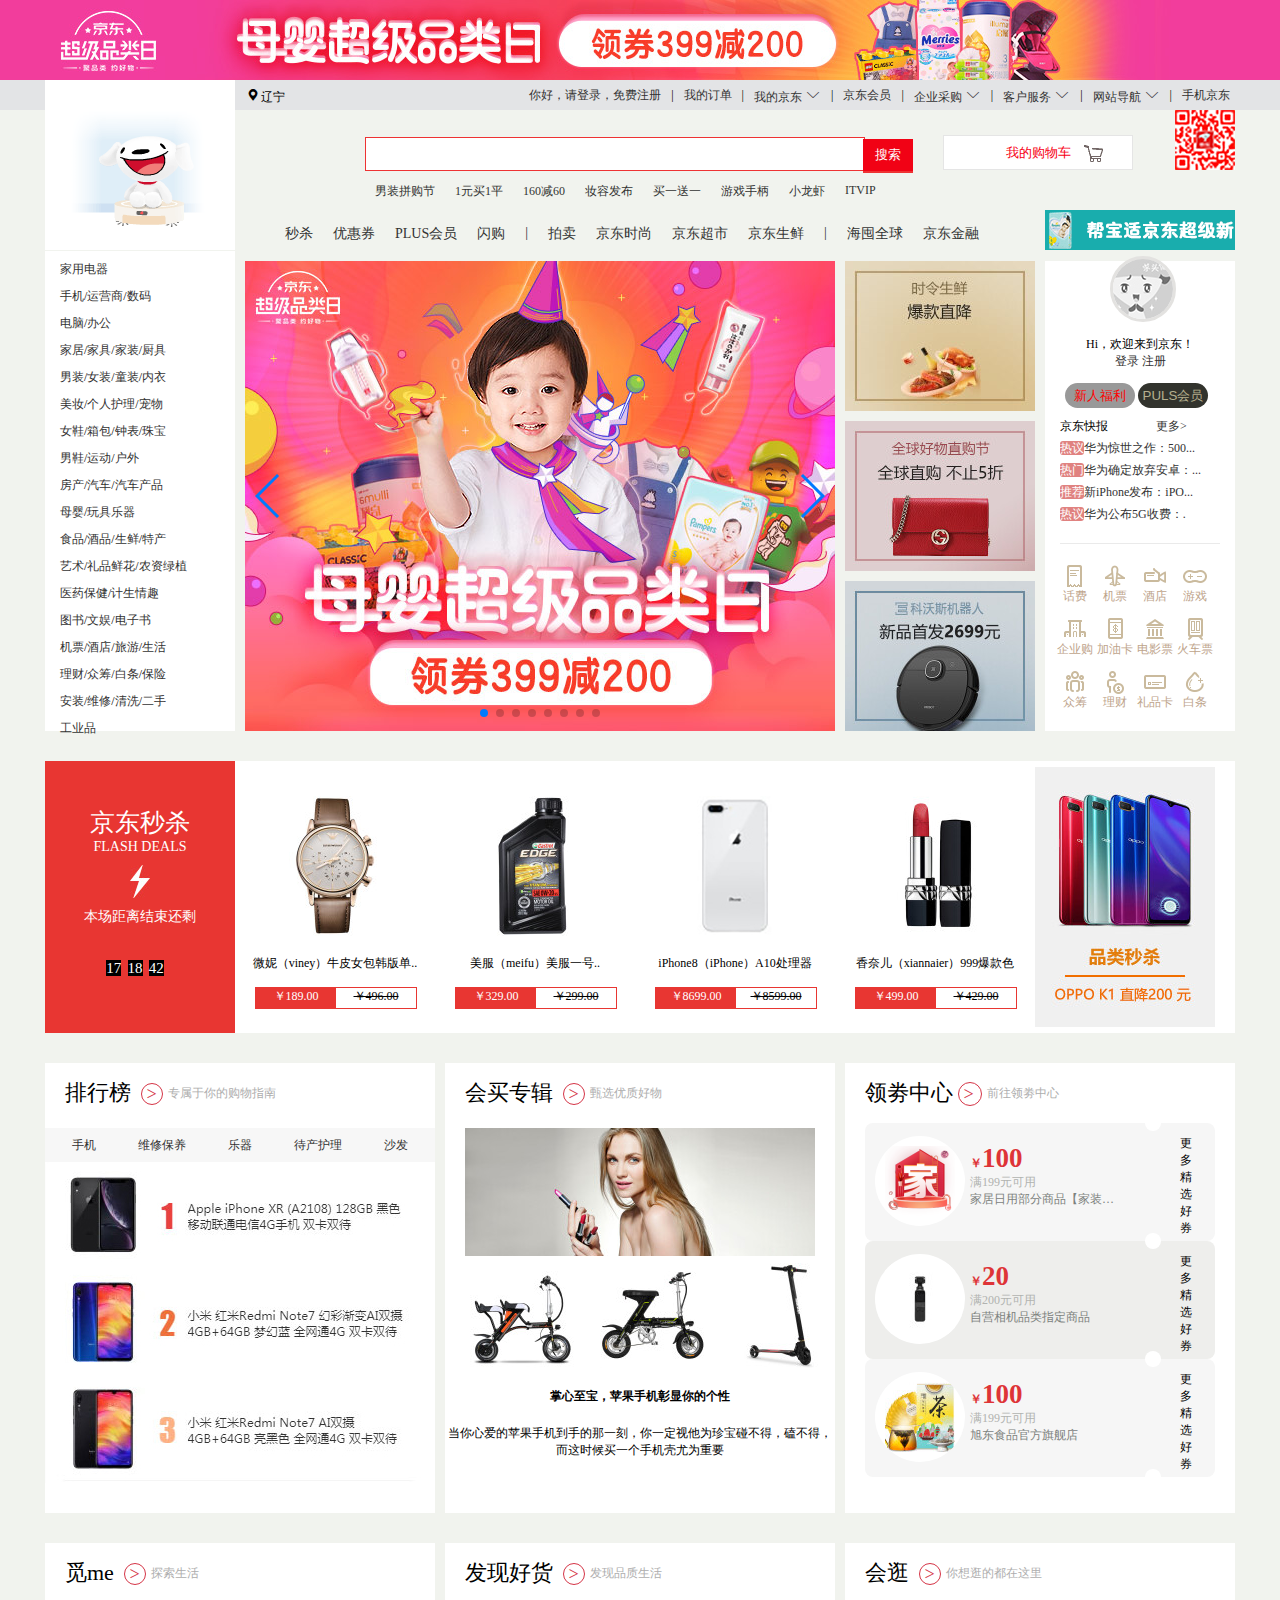
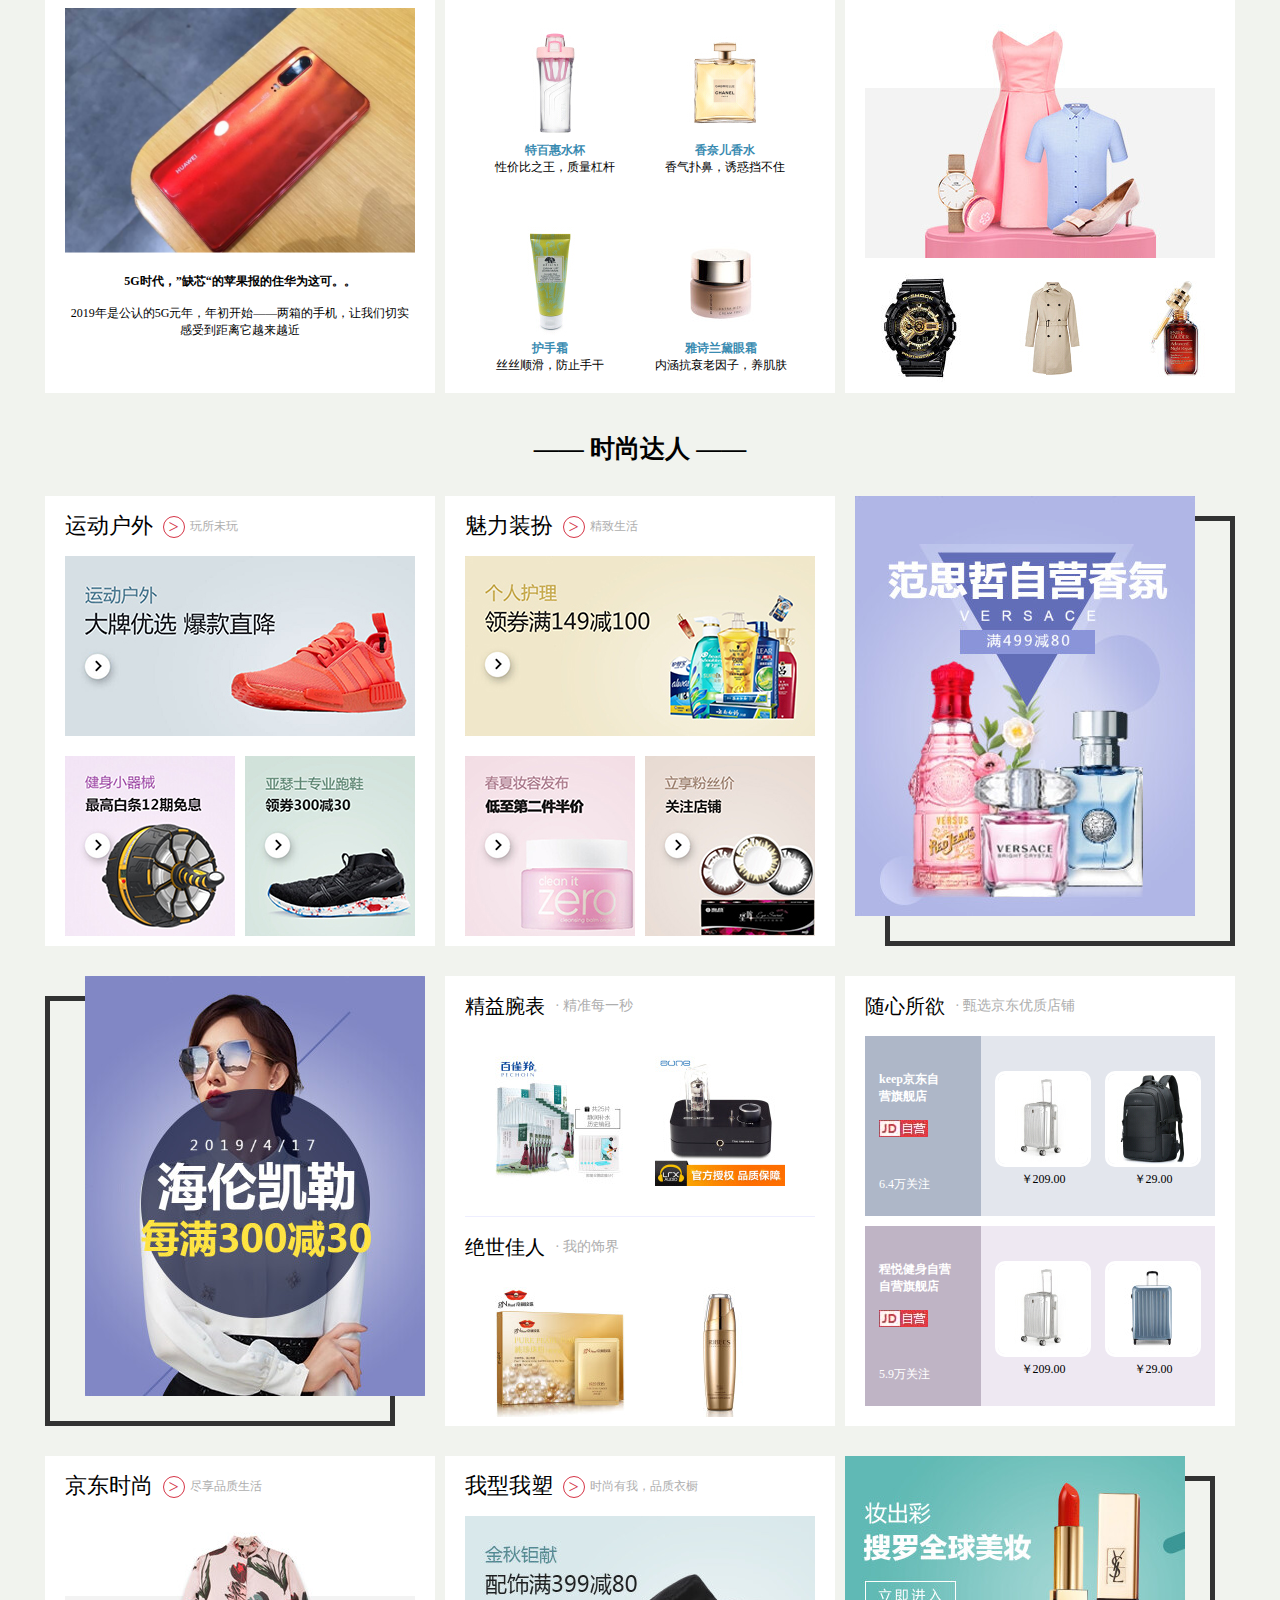
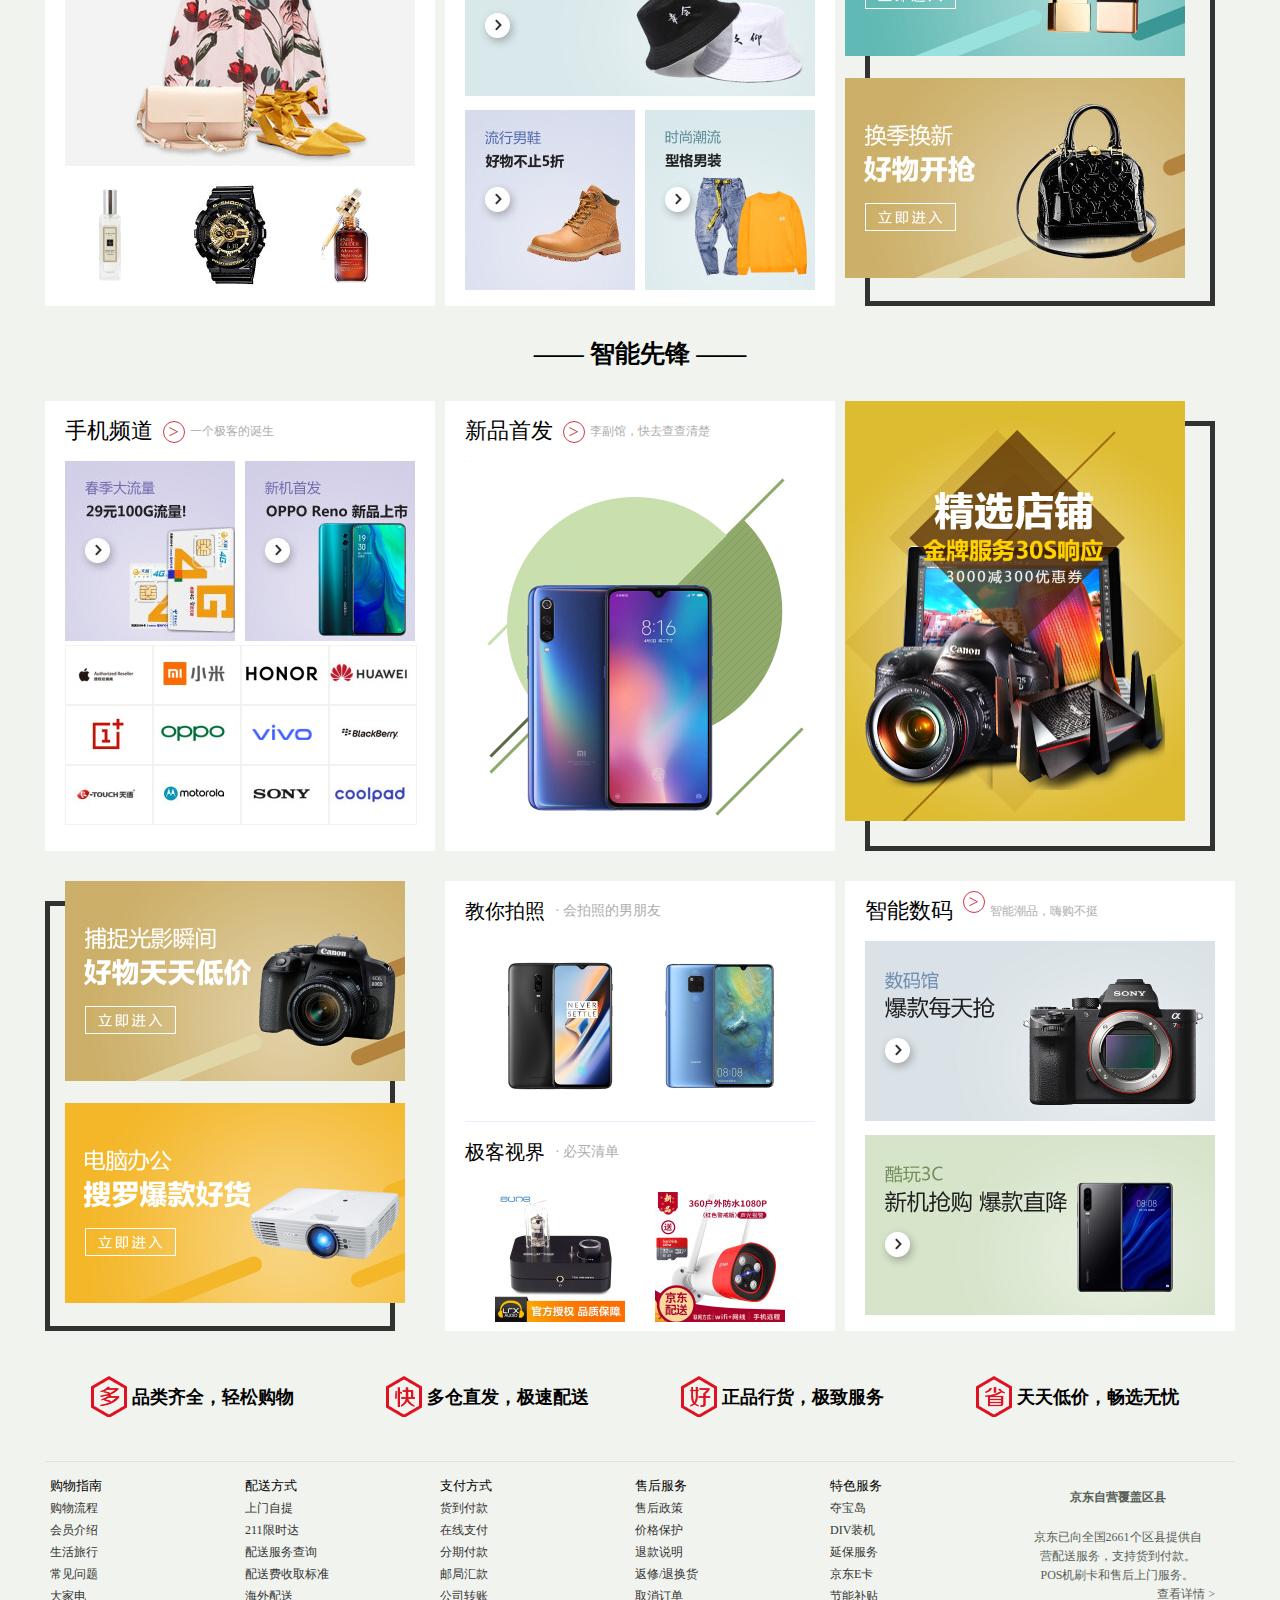
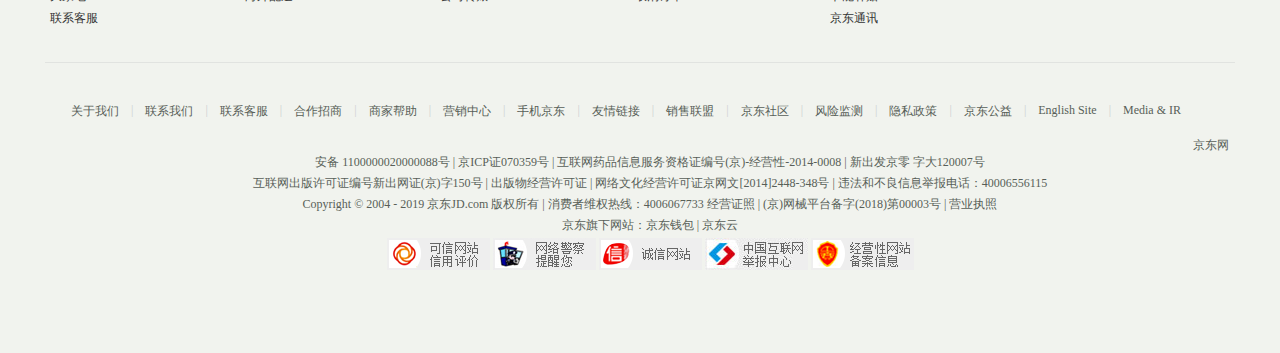
<file: index.html>
<!DOCTYPE html>
<html lang="en">
<head>
	<meta charset="UTF-8">
	<title>第二版京东</title>
	<link rel="stylesheet"  href="css/main.css">
	<link rel="stylesheet"  href="css/index.css">
    <link rel="stylesheet"  href="css/iconfont.css">
	<link rel="stylesheet"  href="css/slick.css">
    <link rel="stylesheet" href="dist/css/swiper.min.css">
</head>
<body>
	<!-- 广告 -->
    <div class="gg">
    	<img src="1/header1.jpg">
    </div>	
    <!--头部-->
    <div class="header">
        <div class="container">
        	<div class="header_lf lf">
        		<img class="logo" src="1/header2.gif">
        	</div>
        	<div class="header_con">
        	    <li><span class="iconfont icon-dizhi-copy"></span>辽宁</li>
        	</div>
        	<div class="header_rf rf">
        		<li><a href="">你好，请登录，免费注册</a></li>
                <li>|</li>
        		<li><a href="">我的订单 </a></li>
                <li>|</li>
        		<li><a href="">我的京东 <span class="iconfont icon-xiajiantou"></span></a>
                    <div class="wdjd">
                        <div class="wdjd_1">
                            <a href="">待处理订单</a>
                            <a href="">消息</a>
                            <a href="">返修退换货</a>
                            <a href="">我的问答</a>
                            <a href="">降价商品</a>
                            <a href="">我的关注</a>
                        </div>
                        <div class="wdjd_2">
                            <a href="">我的京豆</a>
                            <a href="">我的优惠券</a>
                            <a href="">我的白条</a>
                            <a href="">我的金融</a>
                        </div>
                    </div>
                </li>
                <li>|</li>
        		<li><a href="">京东会员</a></li>
                <li>|</li>
        		<li><a href="">企业采购 <span class="iconfont icon-xiajiantou"></span></a>
                        <div class="qycg">
                            <a href="">企业购</a>
                            <a href="">商用场景馆</a>
                            <a href="">工业品</a>
                            <a href="">礼品卡</a>
                        </div>
                </li>
                <li>|</li>
        		<li><a href="">客户服务 <span class="iconfont icon-xiajiantou"></span></a>
                    <div class="khfw">
                        <a href="">企业购</a>
                        <a href="">商用场景馆</a>
                        <a href="">工业品</a>
                        <a href="">礼品卡</a>
                    </div>
                </li>
                <li>|</li>
        		<li><a href="">网站导航 <span class="iconfont icon-xiajiantou"></span></a>
                     <div class="wdjd">
                        <div class="wdjd_1">
                            <a href="">待处理订单</a>
                            <a href="">消息</a>
                            <a href="">返修退换货</a>
                            <a href="">我的问答</a>
                            <a href="">降价商品</a>
                            <a href="">我的关注</a>
                        </div>
                        <div class="wdjd_2">
                            <a href="">我的京豆</a>
                            <a href="">我的优惠券</a>
                            <a href="">我的白条</a>
                            <a href="">我的金融</a>
                        </div>
                    </div>
                </li>
                <li>|</li>
        		<li><a href="">手机京东</a></li>
        	</div>
        </div>
    </div>
    <!-- 搜索栏 -->
    <div class="search">
    	<div class="container">
            <div class="search_lf_1 lf">
                <input class="ss" type="text">
                <input class="aa" type="buttom" value="搜索">
            </div>
                <div class="search_lf_2 lf">
                <li><a href="">男装拼购节</a></li>
                <li><a href="">1元买1平</a></li>
                <li><a href="">160减60</a></li>
                <li><a href="">妆容发布</a></li>
                <li><a href="">买一送一</a></li>
                <li><a href="">游戏手柄</a></li>
                <li><a href="">小龙虾</a></li>
                <li><a href="">ITVIP</a></li>
            </div>
            <div class="search_lf_3 lf">
                <li><a href="">秒杀</a></li>
                <li><a href="">优惠券</a></li>
                <li><a href="">PLUS会员</a></li>
                <li><a href="">闪购<li>|</li></a></li>
                <li><a href="">拍卖</a></li>
                <li><a href="">京东时尚</a></li>
                <li><a href="">京东超市</a></li>
                <li><a href="">京东生鲜<li>|</li></a></li>
                <li><a href="">海囤全球</a></li>
                <li><a href="">京东金融</a></li>
            </div>
            <div class="search_rf_1">
                <li><input class="cc" type="button" name="" value="我的购物车"><i></i>
                    <div class="cc_1"><img src="1/header4.png">购物车中还没有商品，赶紧选购吧！</div>
                </li>
            </div>
            <div class="search_rf_2 rf">
                <img src="1/header3.png">
            </div>
            <div class="search_rf_3 rf">
                <img src="1/dongtu2.gif">
            </div>
        </div>
    </div>
    <!-- 导航栏 -->
    <div class="nav">
        <div class="container">
            <div class="nav_one">
                <li><a href="">家用电器</a>
                    <div class="p1">
                        <div class="erji1">
                            <a href="">家电馆 ></a>
                            <a href="">家电专卖店 ></a>
                            <a href="">家电服务 ></a>
                            <a href="">企业采购 ></a>
                            <a href="">家电馆 ></a>
                            <a href="">商用家电 ></a>
                        </div>
                        <div class="erji2">
                            <a class="cu" href="">空调 ></a>
                            <a href="">空调挂机</a>
                            <a href="">空调柜机</a>
                            <a href="">精选推荐</a>
                            <a href="">中央空调</a>
                            <a href="">移动空调</a>
                            <a href="">省电空调</a>
                            <a href="">变频空调</a>
                            <a href="">以旧换新</a><br><br>
                            <a class="cu" href="">冰箱 ></a>
                            <a href="">多门</a>
                            <a href="">对开门</a>
                            <a href="">三开门</a>
                            <a href="">冷柜</a>
                            <a href="">冰吧</a>
                            <a href="">酒柜</a>
                            <a href="">冰箱配件</a><br><br>
                            <a class="cu" href="">护理 ></a>
                            <a href="">剃须刀</a>
                            <a href="">牙刷</a>
                            <a href="">扫地机器人</a>
                            <a href="">电话机</a>
                            <a href="">饮水机</a>
                            <a href="">净水器</a>
                            <a href="">电熨斗</a>
                            <a href="">加湿器</a><br><br>
                            <a class="cu" href="">电视 ></a>
                            <a href="">超薄电视</a>
                            <a href="">全面屏电视</a>
                            <a href="">智能电视</a>
                            <a href="">OLED电视</a>
                            <a href="">曲面电视</a>
                            <a href="">4k超清电视</a>
                            <a href="">55英寸</a>
                            <a href="">65英寸</a>
                            <a href="">电视配件</a><br><br>
                            <a class="cu" href="">空调 ></a>
                            <a href="">空调挂机</a>
                            <a href="">空调柜机</a>
                            <a href="">精选推荐</a>
                            <a href="">中央空调</a>
                            <a href="">移动空调</a>
                            <a href="">省电空调</a>
                            <a href="">变频空调</a>
                            <a href="">以旧换新</a><br><br>
                            <a class="cu" href="">冰箱 ></a>
                            <a href="">多门</a>
                            <a href="">对开门</a>
                            <a href="">三开门</a>
                            <a href="">冷柜</a>
                            <a href="">冰吧</a>
                            <a href="">酒柜</a>
                            <a href="">冰箱配件</a><br><br>
                            <a class="cu" href="">护理 ></a>
                            <a href="">剃须刀</a>
                            <a href="">牙刷</a>
                            <a href="">扫地机器人</a>
                            <a href="">电话机</a>
                            <a href="">饮水机</a>
                            <a href="">净水器</a>
                            <a href="">电熨斗</a>
                            <a href="">加湿器</a><br><br>
                            <a class="cu" href="">电视 ></a>
                            <a href="">超薄电视</a>
                            <a href="">全面屏电视</a>
                            <a href="">智能电视</a>
                            <a href="">OLED电视</a>
                            <a href="">曲面电视</a>
                            <a href="">4k超清电视</a>
                            <a href="">55英寸</a>
                            <a href="">65英寸</a>
                            <a href="">电视配件</a><br><br>
                            <a class="cu" href="">空调 ></a>
                            <a href="">空调挂机</a>
                            <a href="">空调柜机</a>
                            <a href="">精选推荐</a>
                            <a href="">中央空调</a>
                            <a href="">移动空调</a>
                            <a href="">省电空调</a>
                            <a href="">变频空调</a>
                            <a href="">以旧换新</a><br><br>
                            <a class="cu" href="">冰箱 ></a>
                            <a href="">多门</a>
                            <a href="">对开门</a>
                            <a href="">三开门</a>
                            <a href="">冷柜</a>
                            <a href="">冰吧</a>
                            <a href="">酒柜</a>
                            <a href="">冰箱配件</a><br><br>
                            <a class="cu" href="">护理 ></a>
                            <a href="">剃须刀</a>
                            <a href="">牙刷</a>
                            <a href="">扫地机器人</a>
                            <a href="">电话机</a>
                            <a href="">饮水机</a>
                            <a href="">净水器</a>
                            <a href="">电熨斗</a>
                            <a href="">加湿器</a>
                        </div>
                    </div>
                </li>
                <li><a href="">手机</a>/<a href="">运营商</a>/<a href="">数码</a>
                    <div class="p2">
                        <div class="erji1">
                            <a href="">家电馆 ></a>
                            <a href="">家电专卖店 ></a>
                            <a href="">家电服务 ></a>
                            <a href="">企业采购 ></a>
                            <a href="">家电馆 ></a>
                            <a href="">商用家电 ></a>
                        </div>
                        <div class="erji2">
                            <a class="cu" href="">电视 ></a>
                            <a href="">超薄电视</a>
                            <a href="">全面屏电视</a>
                            <a href="">智能电视</a>
                            <a href="">OLED电视</a>
                            <a href="">曲面电视</a>
                            <a href="">4k超清电视</a>
                            <a href="">55英寸</a>
                            <a href="">65英寸</a>
                            <a href="">电视配件</a><br><br>
                            <a class="cu" href="">空调 ></a>
                            <a href="">空调挂机</a>
                            <a href="">空调柜机</a>
                            <a href="">精选推荐</a>
                            <a href="">中央空调</a>
                            <a href="">移动空调</a>
                            <a href="">省电空调</a>
                            <a href="">变频空调</a>
                            <a href="">以旧换新</a><br><br>
                            <a class="cu" href="">冰箱 ></a>
                            <a href="">多门</a>
                            <a href="">对开门</a>
                            <a href="">三开门</a>
                            <a href="">冷柜</a>
                            <a href="">冰吧</a>
                            <a href="">酒柜</a>
                            <a href="">冰箱配件</a><br><br>
                            <a class="cu" href="">护理 ></a>
                            <a href="">剃须刀</a>
                            <a href="">牙刷</a>
                            <a href="">扫地机器人</a>
                            <a href="">电话机</a>
                            <a href="">饮水机</a>
                            <a href="">净水器</a>
                            <a href="">电熨斗</a>
                            <a href="">加湿器</a><br><br>
                            <a class="cu" href="">电视 ></a>
                            <a href="">超薄电视</a>
                            <a href="">全面屏电视</a>
                            <a href="">智能电视</a>
                            <a href="">OLED电视</a>
                            <a href="">曲面电视</a>
                            <a href="">4k超清电视</a>
                            <a href="">55英寸</a>
                            <a href="">65英寸</a>
                            <a href="">电视配件</a><br><br>
                            <a class="cu" href="">空调 ></a>
                            <a href="">空调挂机</a>
                            <a href="">空调柜机</a>
                            <a href="">精选推荐</a>
                            <a href="">中央空调</a>
                            <a href="">移动空调</a>
                            <a href="">省电空调</a>
                            <a href="">变频空调</a>
                            <a href="">以旧换新</a><br><br>
                            <a class="cu" href="">冰箱 ></a>
                            <a href="">多门</a>
                            <a href="">对开门</a>
                            <a href="">三开门</a>
                            <a href="">冷柜</a>
                            <a href="">冰吧</a>
                            <a href="">酒柜</a>
                            <a href="">冰箱配件</a><br><br>
                            <a class="cu" href="">护理 ></a>
                            <a href="">剃须刀</a>
                            <a href="">牙刷</a>
                            <a href="">扫地机器人</a>
                            <a href="">电话机</a>
                            <a href="">饮水机</a>
                            <a href="">净水器</a>
                            <a href="">电熨斗</a>
                            <a href="">加湿器</a><br><br>
                            <a class="cu" href="">电视 ></a>
                            <a href="">超薄电视</a>
                            <a href="">全面屏电视</a>
                            <a href="">智能电视</a>
                            <a href="">OLED电视</a>
                            <a href="">曲面电视</a>
                            <a href="">4k超清电视</a>
                            <a href="">55英寸</a>
                            <a href="">65英寸</a>
                            <a href="">电视配件</a><br><br>
                            <a class="cu" href="">空调 ></a>
                            <a href="">空调挂机</a>
                            <a href="">空调柜机</a>
                            <a href="">精选推荐</a>
                            <a href="">中央空调</a>
                            <a href="">移动空调</a>
                            <a href="">省电空调</a>
                            <a href="">变频空调</a>
                            <a href="">以旧换新</a><br><br>
                        </div>
                    </div>
                </li>
                <li><a href="">电脑</a>/<a href="">办公</a>
                    <div class="p3">
                        <div class="erji1">
                            <a href="">家电馆 ></a>
                            <a href="">家电专卖店 ></a>
                            <a href="">家电服务 ></a>
                            <a href="">企业采购 ></a>
                            <a href="">家电馆 ></a>
                            <a href="">商用家电 ></a>
                        </div>
                        <div class="erji2">
                            <a class="cu" href="">电视 ></a>
                            <a href="">超薄电视</a>
                            <a href="">全面屏电视</a>
                            <a href="">智能电视</a>
                            <a href="">OLED电视</a>
                            <a href="">曲面电视</a>
                            <a href="">4k超清电视</a>
                            <a href="">55英寸</a>
                            <a href="">65英寸</a>
                            <a href="">电视配件</a><br><br>
                            <a class="cu" href="">冰箱 ></a>
                            <a href="">多门</a>
                            <a href="">对开门</a>
                            <a href="">三开门</a>
                            <a href="">冷柜</a>
                            <a href="">冰吧</a>
                            <a href="">酒柜</a>
                            <a href="">冰箱配件</a><br><br>
                            <a class="cu" href="">护理 ></a>
                            <a href="">剃须刀</a>
                            <a href="">牙刷</a>
                            <a href="">扫地机器人</a>
                            <a href="">电话机</a>
                            <a href="">饮水机</a>
                            <a href="">净水器</a>
                            <a href="">电熨斗</a>
                            <a href="">加湿器</a><br><br>
                            <a class="cu" href="">电视 ></a>
                            <a href="">超薄电视</a>
                            <a href="">全面屏电视</a>
                            <a href="">智能电视</a>
                            <a href="">OLED电视</a>
                            <a href="">曲面电视</a>
                            <a href="">4k超清电视</a>
                            <a href="">55英寸</a>
                            <a href="">65英寸</a>
                            <a href="">电视配件</a><br><br>
                            <a class="cu" href="">空调 ></a>
                            <a href="">空调挂机</a>
                            <a href="">空调柜机</a>
                            <a href="">精选推荐</a>
                            <a href="">中央空调</a>
                            <a href="">移动空调</a>
                            <a href="">省电空调</a>
                            <a href="">变频空调</a>
                            <a href="">以旧换新</a><br><br>
                            <a class="cu" href="">冰箱 ></a>
                            <a href="">多门</a>
                            <a href="">对开门</a>
                            <a href="">三开门</a>
                            <a href="">冷柜</a>
                            <a href="">冰吧</a>
                            <a href="">酒柜</a>
                            <a href="">冰箱配件</a><br><br>
                            <a class="cu" href="">护理 ></a>
                            <a href="">剃须刀</a>
                            <a href="">牙刷</a>
                            <a href="">扫地机器人</a>
                            <a href="">电话机</a>
                            <a href="">饮水机</a>
                            <a href="">净水器</a>
                            <a href="">电熨斗</a>
                            <a href="">加湿器</a><br><br>
                            <a class="cu" href="">电视 ></a>
                            <a href="">超薄电视</a>
                            <a href="">全面屏电视</a>
                            <a href="">智能电视</a>
                            <a href="">OLED电视</a>
                            <a href="">曲面电视</a>
                            <a href="">4k超清电视</a>
                            <a href="">55英寸</a>
                            <a href="">65英寸</a>
                            <a href="">电视配件</a><br><br>
                            <a class="cu" href="">空调 ></a>
                            <a href="">空调挂机</a>
                            <a href="">空调柜机</a>
                            <a href="">精选推荐</a>
                            <a href="">中央空调</a>
                            <a href="">移动空调</a>
                            <a href="">省电空调</a>
                            <a href="">变频空调</a>
                            <a href="">以旧换新</a><br><br>
                            <a class="cu" href="">冰箱 ></a>
                            <a href="">多门</a>
                            <a href="">对开门</a>
                            <a href="">三开门</a>
                            <a href="">冷柜</a>
                            <a href="">冰吧</a>
                            <a href="">酒柜</a>
                            <a href="">冰箱配件</a><br><br>
                            <a class="cu" href="">护理 ></a>
                            <a href="">剃须刀</a>
                            <a href="">牙刷</a>
                            <a href="">扫地机器人</a>
                            <a href="">电话机</a>
                            <a href="">饮水机</a>
                            <a href="">净水器</a>
                            <a href="">电熨斗</a>
                            <a href="">加湿器</a>
                        </div>
                    </div></li>
                <li><a href="">家居</a>/<a href="">家具</a>/<a href="">家装</a>/<a href="">厨具</a>
                    <div class="p4">
                        <div class="erji1">
                            <a href="">家电馆 ></a>
                            <a href="">家电专卖店 ></a>
                            <a href="">家电服务 ></a>
                            <a href="">企业采购 ></a>
                            <a href="">家电馆 ></a>
                            <a href="">商用家电 ></a>
                        </div>
                        <div class="erji2">
                            <a class="cu" href="">电视 ></a>
                            <a href="">超薄电视</a>
                            <a href="">全面屏电视</a>
                            <a href="">智能电视</a>
                            <a href="">OLED电视</a>
                            <a href="">曲面电视</a>
                            <a href="">4k超清电视</a>
                            <a href="">55英寸</a>
                            <a href="">65英寸</a>
                            <a href="">电视配件</a><br><br>
                            <a class="cu" href="">空调 ></a>
                            <a href="">空调挂机</a>
                            <a href="">空调柜机</a>
                            <a href="">精选推荐</a>
                            <a href="">中央空调</a>
                            <a href="">移动空调</a>
                            <a href="">省电空调</a>
                            <a href="">变频空调</a>
                            <a href="">以旧换新</a><br><br>
                            <a class="cu" href="">冰箱 ></a>
                            <a href="">多门</a>
                            <a href="">对开门</a>
                            <a href="">三开门</a>
                            <a href="">冷柜</a>
                            <a href="">冰吧</a>
                            <a href="">酒柜</a>
                            <a href="">冰箱配件</a><br><br>
                            <a class="cu" href="">护理 ></a>
                            <a href="">剃须刀</a>
                            <a href="">牙刷</a>
                            <a href="">扫地机器人</a>
                            <a href="">电话机</a>
                            <a href="">饮水机</a>
                            <a href="">净水器</a>
                            <a href="">电熨斗</a>
                            <a href="">加湿器</a><br><br>
                            <a class="cu" href="">电视 ></a>
                            <a href="">超薄电视</a>
                            <a href="">全面屏电视</a>
                            <a href="">智能电视</a>
                            <a href="">OLED电视</a>
                            <a href="">曲面电视</a>
                            <a href="">4k超清电视</a>
                            <a href="">55英寸</a>
                            <a href="">65英寸</a>
                            <a href="">电视配件</a><br><br>
                            <a class="cu" href="">空调 ></a>
                            <a href="">空调挂机</a>
                            <a href="">空调柜机</a>
                            <a href="">精选推荐</a>
                            <a href="">中央空调</a>
                            <a href="">移动空调</a>
                            <a href="">省电空调</a>
                            <a href="">变频空调</a>
                            <a href="">以旧换新</a><br><br>
                            <a class="cu" href="">冰箱 ></a>
                            <a href="">多门</a>
                            <a href="">对开门</a>
                            <a href="">三开门</a>
                            <a href="">冷柜</a>
                            <a href="">冰吧</a>
                            <a href="">酒柜</a>
                            <a href="">冰箱配件</a><br><br>
                            <a class="cu" href="">护理 ></a>
                            <a href="">剃须刀</a>
                            <a href="">牙刷</a>
                            <a href="">扫地机器人</a>
                            <a href="">电话机</a>
                            <a href="">饮水机</a>
                            <a href="">净水器</a>
                            <a href="">电熨斗</a>
                            <a href="">加湿器</a><br><br>
                            <a class="cu" href="">电视 ></a>
                            <a href="">超薄电视</a>
                            <a href="">全面屏电视</a>
                            <a href="">智能电视</a>
                            <a href="">OLED电视</a>
                            <a href="">曲面电视</a>
                            <a href="">4k超清电视</a>
                            <a href="">55英寸</a>
                            <a href="">65英寸</a>
                            <a href="">电视配件</a><br><br>
                            <a class="cu" href="">空调 ></a>
                            <a href="">空调挂机</a>
                            <a href="">空调柜机</a>
                            <a href="">精选推荐</a>
                            <a href="">中央空调</a>
                            <a href="">移动空调</a>
                            <a href="">省电空调</a>
                            <a href="">变频空调</a>
                            <a href="">以旧换新</a><br><br>
                            <a class="cu" href="">冰箱 ></a>
                            <a href="">多门</a>
                            <a href="">对开门</a>
                            <a href="">三开门</a>
                            <a href="">冷柜</a>
                            <a href="">冰吧</a>
                            <a href="">酒柜</a>
                            <a href="">冰箱配件</a><br><br>
                            <a class="cu" href="">护理 ></a>
                            <a href="">剃须刀</a>
                            <a href="">牙刷</a>
                            <a href="">扫地机器人</a>
                            <a href="">电话机</a>
                            <a href="">饮水机</a>
                            <a href="">净水器</a>
                            <a href="">电熨斗</a>
                            <a href="">加湿器</a>
                        </div>
                    </div></li>
                </li>
                <li><a href="">男装</a>/<a href="">女装</a>/<a href="">童装</a>/<a href="">内衣</a>
                    <div class="p5">
                        <div class="erji1">
                            <a href="">家电馆 ></a>
                            <a href="">家电专卖店 ></a>
                            <a href="">家电服务 ></a>
                            <a href="">企业采购 ></a>
                            <a href="">家电馆 ></a>
                            <a href="">商用家电 ></a>
                        </div>
                        <div class="erji2">
                            <a class="cu" href="">电视 ></a>
                            <a href="">超薄电视</a>
                            <a href="">全面屏电视</a>
                            <a href="">智能电视</a>
                            <a href="">OLED电视</a>
                            <a href="">曲面电视</a>
                            <a href="">4k超清电视</a>
                            <a href="">55英寸</a>
                            <a href="">65英寸</a>
                            <a href="">电视配件</a><br><br>
                            <a class="cu" href="">空调 ></a>
                            <a href="">空调挂机</a>
                            <a href="">空调柜机</a>
                            <a href="">精选推荐</a>
                            <a href="">中央空调</a>
                            <a href="">移动空调</a>
                            <a href="">省电空调</a>
                            <a href="">变频空调</a>
                            <a href="">以旧换新</a><br><br>
                            <a class="cu" href="">护理 ></a>
                            <a href="">剃须刀</a>
                            <a href="">牙刷</a>
                            <a href="">扫地机器人</a>
                            <a href="">电话机</a>
                            <a href="">饮水机</a>
                            <a href="">净水器</a>
                            <a href="">电熨斗</a>
                            <a href="">加湿器</a><br><br>
                            <a class="cu" href="">电视 ></a>
                            <a href="">超薄电视</a>
                            <a href="">全面屏电视</a>
                            <a href="">智能电视</a>
                            <a href="">OLED电视</a>
                            <a href="">曲面电视</a>
                            <a href="">4k超清电视</a>
                            <a href="">55英寸</a>
                            <a href="">65英寸</a>
                            <a href="">电视配件</a><br><br>
                            <a class="cu" href="">空调 ></a>
                            <a href="">空调挂机</a>
                            <a href="">空调柜机</a>
                            <a href="">精选推荐</a>
                            <a href="">中央空调</a>
                            <a href="">移动空调</a>
                            <a href="">省电空调</a>
                            <a href="">变频空调</a>
                            <a href="">以旧换新</a><br><br>
                            <a class="cu" href="">冰箱 ></a>
                            <a href="">多门</a>
                            <a href="">对开门</a>
                            <a href="">三开门</a>
                            <a href="">冷柜</a>
                            <a href="">冰吧</a>
                            <a href="">酒柜</a>
                            <a href="">冰箱配件</a><br><br>
                            <a class="cu" href="">护理 ></a>
                            <a href="">剃须刀</a>
                            <a href="">牙刷</a>
                            <a href="">扫地机器人</a>
                            <a href="">电话机</a>
                            <a href="">饮水机</a>
                            <a href="">净水器</a>
                            <a href="">电熨斗</a>
                            <a href="">加湿器</a><br><br>
                            <a class="cu" href="">电视 ></a>
                            <a href="">超薄电视</a>
                            <a href="">全面屏电视</a>
                            <a href="">智能电视</a>
                            <a href="">OLED电视</a>
                            <a href="">曲面电视</a>
                            <a href="">4k超清电视</a>
                            <a href="">55英寸</a>
                            <a href="">65英寸</a>
                            <a href="">电视配件</a><br><br>
                            <a class="cu" href="">空调 ></a>
                            <a href="">空调挂机</a>
                            <a href="">空调柜机</a>
                            <a href="">精选推荐</a>
                            <a href="">中央空调</a>
                            <a href="">移动空调</a>
                            <a href="">省电空调</a>
                            <a href="">变频空调</a>
                            <a href="">以旧换新</a><br><br>
                            <a class="cu" href="">冰箱 ></a>
                            <a href="">多门</a>
                            <a href="">对开门</a>
                            <a href="">三开门</a>
                            <a href="">冷柜</a>
                            <a href="">冰吧</a>
                            <a href="">酒柜</a>
                            <a href="">冰箱配件</a><br><br>
                            <a class="cu" href="">护理 ></a>
                            <a href="">剃须刀</a>
                            <a href="">牙刷</a>
                            <a href="">扫地机器人</a>
                            <a href="">电话机</a>
                            <a href="">饮水机</a>
                            <a href="">净水器</a>
                            <a href="">电熨斗</a>
                            <a href="">加湿器</a>
                        </div>
                    </div></li>
                </li>
                <li><a href="">美妆</a>/<a href="">个人护理</a>/<a href="">宠物</a>
                    <div class="p6">
                       <div class="erji1">
                            <a href="">家电馆 ></a>
                            <a href="">家电专卖店 ></a>
                            <a href="">家电服务 ></a>
                            <a href="">企业采购 ></a>
                            <a href="">家电馆 ></a>
                            <a href="">商用家电 ></a>
                        </div>
                        <div class="erji2">
                            <a class="cu" href="">电视 ></a>
                            <a href="">超薄电视</a>
                            <a href="">全面屏电视</a>
                            <a href="">智能电视</a>
                            <a href="">OLED电视</a>
                            <a href="">曲面电视</a>
                            <a href="">4k超清电视</a>
                            <a href="">55英寸</a>
                            <a href="">65英寸</a>
                            <a href="">电视配件</a><br><br>
                            <a class="cu" href="">空调 ></a>
                            <a href="">空调挂机</a>
                            <a href="">空调柜机</a>
                            <a href="">精选推荐</a>
                            <a href="">中央空调</a>
                            <a href="">移动空调</a>
                            <a href="">省电空调</a>
                            <a href="">变频空调</a>
                            <a href="">以旧换新</a><br><br>
                            <a class="cu" href="">冰箱 ></a>
                            <a href="">多门</a>
                            <a href="">对开门</a>
                            <a href="">三开门</a>
                            <a href="">冷柜</a>
                            <a href="">冰吧</a>
                            <a href="">酒柜</a>
                            <a href="">冰箱配件</a><br><br>
                            <a class="cu" href="">护理 ></a>
                            <a href="">剃须刀</a>
                            <a href="">牙刷</a>
                            <a href="">扫地机器人</a>
                            <a href="">电话机</a>
                            <a href="">饮水机</a>
                            <a href="">净水器</a>
                            <a href="">电熨斗</a>
                            <a href="">加湿器</a><br><br>
                            <a class="cu" href="">电视 ></a>
                            <a href="">超薄电视</a>
                            <a href="">全面屏电视</a>
                            <a href="">智能电视</a>
                            <a href="">OLED电视</a>
                            <a href="">曲面电视</a>
                            <a href="">4k超清电视</a>
                            <a href="">55英寸</a>
                            <a href="">65英寸</a>
                            <a href="">电视配件</a><br><br>
                            <a class="cu" href="">空调 ></a>
                            <a href="">空调挂机</a>
                            <a href="">空调柜机</a>
                            <a href="">精选推荐</a>
                            <a href="">中央空调</a>
                            <a href="">移动空调</a>
                            <a href="">省电空调</a>
                            <a href="">变频空调</a>
                            <a href="">以旧换新</a><br><br>
                            <a class="cu" href="">冰箱 ></a>
                            <a href="">多门</a>
                            <a href="">对开门</a>
                            <a href="">三开门</a>
                            <a href="">冷柜</a>
                            <a href="">冰吧</a>
                            <a href="">酒柜</a>
                            <a href="">冰箱配件</a><br><br>
                            <a class="cu" href="">护理 ></a>
                            <a href="">剃须刀</a>
                            <a href="">牙刷</a>
                            <a href="">扫地机器人</a>
                            <a href="">电话机</a>
                            <a href="">饮水机</a>
                            <a href="">净水器</a>
                            <a href="">电熨斗</a>
                            <a href="">加湿器</a><br><br>
                            <a class="cu" href="">电视 ></a>
                            <a href="">超薄电视</a>
                            <a href="">全面屏电视</a>
                            <a href="">智能电视</a>
                            <a href="">OLED电视</a>
                            <a href="">曲面电视</a>
                            <a href="">4k超清电视</a>
                            <a href="">55英寸</a>
                            <a href="">65英寸</a>
                            <a href="">电视配件</a><br><br>
                            <a class="cu" href="">空调 ></a>
                            <a href="">空调挂机</a>
                            <a href="">空调柜机</a>
                            <a href="">精选推荐</a>
                            <a href="">中央空调</a>
                            <a href="">移动空调</a>
                            <a href="">省电空调</a>
                            <a href="">变频空调</a>
                            <a href="">以旧换新</a><br><br>
                            <a class="cu" href="">冰箱 ></a>
                            <a href="">多门</a>
                            <a href="">对开门</a>
                            <a href="">三开门</a>
                            <a href="">冷柜</a>
                            <a href="">冰吧</a>
                            <a href="">酒柜</a>
                            <a href="">冰箱配件</a><br><br>
                            <a class="cu" href="">护理 ></a>
                            <a href="">剃须刀</a>
                            <a href="">牙刷</a>
                            <a href="">扫地机器人</a>
                            <a href="">电话机</a>
                            <a href="">饮水机</a>
                            <a href="">净水器</a>
                            <a href="">电熨斗</a>
                            <a href="">加湿器</a>
                        </div>
                    </div></li>
                </li>
                <li><a href="">女鞋</a>/<a href="">箱包</a>/<a href="">钟表</a>/<a href="">珠宝</a>
                    <div class="p7">
                        <div class="erji1">
                            <a href="">家电馆 ></a>
                            <a href="">家电专卖店 ></a>
                            <a href="">家电服务 ></a>
                            <a href="">企业采购 ></a>
                            <a href="">家电馆 ></a>
                            <a href="">商用家电 ></a>
                        </div>
                        <div class="erji2">
                            <a class="cu" href="">电视 ></a>
                            <a href="">超薄电视</a>
                            <a href="">全面屏电视</a>
                            <a href="">智能电视</a>
                            <a href="">OLED电视</a>
                            <a href="">曲面电视</a>
                            <a href="">4k超清电视</a>
                            <a href="">55英寸</a>
                            <a href="">65英寸</a>
                            <a href="">电视配件</a><br><br>
                            <a class="cu" href="">空调 ></a>
                            <a href="">空调挂机</a>
                            <a href="">空调柜机</a>
                            <a href="">精选推荐</a>
                            <a href="">中央空调</a>
                            <a href="">移动空调</a>
                            <a href="">省电空调</a>
                            <a href="">变频空调</a>
                            <a href="">以旧换新</a><br><br>
                            <a class="cu" href="">护理 ></a>
                            <a href="">剃须刀</a>
                            <a href="">牙刷</a>
                            <a href="">扫地机器人</a>
                            <a href="">电话机</a>
                            <a href="">饮水机</a>
                            <a href="">净水器</a>
                            <a href="">电熨斗</a>
                            <a href="">加湿器</a><br><br>
                            <a class="cu" href="">电视 ></a>
                            <a href="">超薄电视</a>
                            <a href="">全面屏电视</a>
                            <a href="">智能电视</a>
                            <a href="">OLED电视</a>
                            <a href="">曲面电视</a>
                            <a href="">4k超清电视</a>
                            <a href="">55英寸</a>
                            <a href="">65英寸</a>
                            <a href="">电视配件</a><br><br>
                            <a class="cu" href="">空调 ></a>
                            <a href="">空调挂机</a>
                            <a href="">空调柜机</a>
                            <a href="">精选推荐</a>
                            <a href="">中央空调</a>
                            <a href="">移动空调</a>
                            <a href="">省电空调</a>
                            <a href="">变频空调</a>
                            <a href="">以旧换新</a><br><br>
                            <a class="cu" href="">冰箱 ></a>
                            <a href="">多门</a>
                            <a href="">对开门</a>
                            <a href="">三开门</a>
                            <a href="">冷柜</a>
                            <a href="">冰吧</a>
                            <a href="">酒柜</a>
                            <a href="">冰箱配件</a><br><br>
                            <a class="cu" href="">护理 ></a>
                            <a href="">剃须刀</a>
                            <a href="">牙刷</a>
                            <a href="">扫地机器人</a>
                            <a href="">电话机</a>
                            <a href="">饮水机</a>
                            <a href="">净水器</a>
                            <a href="">电熨斗</a>
                            <a href="">加湿器</a><br><br>
                            <a class="cu" href="">电视 ></a>
                            <a href="">超薄电视</a>
                            <a href="">全面屏电视</a>
                            <a href="">智能电视</a>
                            <a href="">OLED电视</a>
                            <a href="">曲面电视</a>
                            <a href="">4k超清电视</a>
                            <a href="">55英寸</a>
                            <a href="">65英寸</a>
                            <a href="">电视配件</a><br><br>
                            <a class="cu" href="">空调 ></a>
                            <a href="">空调挂机</a>
                            <a href="">空调柜机</a>
                            <a href="">精选推荐</a>
                            <a href="">中央空调</a>
                            <a href="">移动空调</a>
                            <a href="">省电空调</a>
                            <a href="">变频空调</a>
                            <a href="">以旧换新</a><br><br>
                            <a class="cu" href="">冰箱 ></a>
                            <a href="">多门</a>
                            <a href="">对开门</a>
                            <a href="">三开门</a>
                            <a href="">冷柜</a>
                            <a href="">冰吧</a>
                            <a href="">酒柜</a>
                            <a href="">冰箱配件</a><br><br>
                            <a class="cu" href="">护理 ></a>
                            <a href="">剃须刀</a>
                            <a href="">牙刷</a>
                            <a href="">扫地机器人</a>
                            <a href="">电话机</a>
                            <a href="">饮水机</a>
                            <a href="">净水器</a>
                            <a href="">电熨斗</a>
                            <a href="">加湿器</a>
                        </div>
                    </div></li>
                </li>
                <li><a href="">男鞋</a>/<a href="">运动</a>/<a href="">户外</a>
                    <div class="p8">
                        <div class="erji1">
                            <a href="">家电馆 ></a>
                            <a href="">家电专卖店 ></a>
                            <a href="">家电服务 ></a>
                            <a href="">企业采购 ></a>
                            <a href="">家电馆 ></a>
                            <a href="">商用家电 ></a>
                        </div>
                        <div class="erji2">
                            <a class="cu" href="">电视 ></a>
                            <a href="">超薄电视</a>
                            <a href="">全面屏电视</a>
                            <a href="">智能电视</a>
                            <a href="">OLED电视</a>
                            <a href="">曲面电视</a>
                            <a href="">4k超清电视</a>
                            <a href="">55英寸</a>
                            <a href="">65英寸</a>
                            <a href="">电视配件</a><br><br>
                            <a class="cu" href="">空调 ></a>
                            <a href="">空调挂机</a>
                            <a href="">空调柜机</a>
                            <a href="">精选推荐</a>
                            <a href="">中央空调</a>
                            <a href="">移动空调</a>
                            <a href="">省电空调</a>
                            <a href="">变频空调</a>
                            <a href="">以旧换新</a><br><br>
                            <a class="cu" href="">冰箱 ></a>
                            <a href="">多门</a>
                            <a href="">对开门</a>
                            <a href="">三开门</a>
                            <a href="">冷柜</a>
                            <a href="">冰吧</a>
                            <a href="">酒柜</a>
                            <a href="">冰箱配件</a><br><br>
                            <a class="cu" href="">护理 ></a>
                            <a href="">剃须刀</a>
                            <a href="">牙刷</a>
                            <a href="">扫地机器人</a>
                            <a href="">电话机</a>
                            <a href="">饮水机</a>
                            <a href="">净水器</a>
                            <a href="">电熨斗</a>
                            <a href="">加湿器</a><br><br>
                            <a class="cu" href="">电视 ></a>
                            <a href="">超薄电视</a>
                            <a href="">全面屏电视</a>
                            <a href="">智能电视</a>
                            <a href="">OLED电视</a>
                            <a href="">曲面电视</a>
                            <a href="">4k超清电视</a>
                            <a href="">55英寸</a>
                            <a href="">65英寸</a>
                            <a href="">电视配件</a><br><br>
                            <a class="cu" href="">空调 ></a>
                            <a href="">空调挂机</a>
                            <a href="">空调柜机</a>
                            <a href="">精选推荐</a>
                            <a href="">中央空调</a>
                            <a href="">移动空调</a>
                            <a href="">省电空调</a>
                            <a href="">变频空调</a>
                            <a href="">以旧换新</a><br><br>
                            <a class="cu" href="">冰箱 ></a>
                            <a href="">多门</a>
                            <a href="">对开门</a>
                            <a href="">三开门</a>
                            <a href="">冷柜</a>
                            <a href="">冰吧</a>
                            <a href="">酒柜</a>
                            <a href="">冰箱配件</a><br><br>
                            <a class="cu" href="">护理 ></a>
                            <a href="">剃须刀</a>
                            <a href="">牙刷</a>
                            <a href="">扫地机器人</a>
                            <a href="">电话机</a>
                            <a href="">饮水机</a>
                            <a href="">净水器</a>
                            <a href="">电熨斗</a>
                            <a href="">加湿器</a><br><br>
                            <a class="cu" href="">空调 ></a>
                            <a href="">空调挂机</a>
                            <a href="">空调柜机</a>
                            <a href="">精选推荐</a>
                            <a href="">中央空调</a>
                            <a href="">移动空调</a>
                            <a href="">省电空调</a>
                            <a href="">变频空调</a>
                            <a href="">以旧换新</a><br><br>
                            <a class="cu" href="">冰箱 ></a>
                            <a href="">多门</a>
                            <a href="">对开门</a>
                            <a href="">三开门</a>
                            <a href="">冷柜</a>
                            <a href="">冰吧</a>
                            <a href="">酒柜</a>
                            <a href="">冰箱配件</a><br><br>
                            <a class="cu" href="">护理 ></a>
                            <a href="">剃须刀</a>
                            <a href="">牙刷</a>
                            <a href="">扫地机器人</a>
                            <a href="">电话机</a>
                            <a href="">饮水机</a>
                            <a href="">净水器</a>
                            <a href="">电熨斗</a>
                            <a href="">加湿器</a>
                        </div>
                    </div></li>
                </li>
                <li><a href="">房产</a>/<a href="">汽车</a>/<a href="">汽车产品</a>
                    <div class="p9">
                        <div class="erji1">
                            <a href="">家电馆 ></a>
                            <a href="">家电专卖店 ></a>
                            <a href="">家电服务 ></a>
                            <a href="">企业采购 ></a>
                            <a href="">家电馆 ></a>
                            <a href="">商用家电 ></a>
                        </div>
                        <div class="erji2">
                            <a class="cu" href="">电视 ></a>
                            <a href="">超薄电视</a>
                            <a href="">全面屏电视</a>
                            <a href="">智能电视</a>
                            <a href="">OLED电视</a>
                            <a href="">曲面电视</a>
                            <a href="">4k超清电视</a>
                            <a href="">55英寸</a>
                            <a href="">65英寸</a>
                            <a href="">电视配件</a><br><br>
                            <a class="cu" href="">空调 ></a>
                            <a href="">空调挂机</a>
                            <a href="">空调柜机</a>
                            <a href="">精选推荐</a>
                            <a href="">中央空调</a>
                            <a href="">移动空调</a>
                            <a href="">省电空调</a>
                            <a href="">变频空调</a>
                            <a href="">以旧换新</a><br><br>
                            <a class="cu" href="">冰箱 ></a>
                            <a href="">多门</a>
                            <a href="">对开门</a>
                            <a href="">三开门</a>
                            <a href="">冷柜</a>
                            <a href="">冰吧</a>
                            <a href="">酒柜</a>
                            <a href="">冰箱配件</a><br><br>
                            <a class="cu" href="">护理 ></a>
                            <a href="">剃须刀</a>
                            <a href="">牙刷</a>
                            <a href="">扫地机器人</a>
                            <a href="">电话机</a>
                            <a href="">饮水机</a>
                            <a href="">净水器</a>
                            <a href="">电熨斗</a>
                            <a href="">加湿器</a><br><br>
                            <a class="cu" href="">电视 ></a>
                            <a href="">超薄电视</a>
                            <a href="">全面屏电视</a>
                            <a href="">智能电视</a>
                            <a href="">OLED电视</a>
                            <a href="">曲面电视</a>
                            <a href="">4k超清电视</a>
                            <a href="">55英寸</a>
                            <a href="">65英寸</a>
                            <a href="">电视配件</a><br><br>
                            <a class="cu" href="">空调 ></a>
                            <a href="">空调挂机</a>
                            <a href="">空调柜机</a>
                            <a href="">精选推荐</a>
                            <a href="">中央空调</a>
                            <a href="">移动空调</a>
                            <a href="">省电空调</a>
                            <a href="">变频空调</a>
                            <a href="">以旧换新</a><br><br>
                            <a class="cu" href="">冰箱 ></a>
                            <a href="">多门</a>
                            <a href="">对开门</a>
                            <a href="">三开门</a>
                            <a href="">冷柜</a>
                            <a href="">冰吧</a>
                            <a href="">酒柜</a>
                            <a href="">冰箱配件</a><br><br>
                            <a class="cu" href="">护理 ></a>
                            <a href="">剃须刀</a>
                            <a href="">牙刷</a>
                            <a href="">扫地机器人</a>
                            <a href="">电话机</a>
                            <a href="">饮水机</a>
                            <a href="">净水器</a>
                            <a href="">电熨斗</a>
                            <a href="">加湿器</a><br><br>
                            <a class="cu" href="">电视 ></a>
                            <a href="">超薄电视</a>
                            <a href="">全面屏电视</a>
                            <a href="">智能电视</a>
                            <a href="">OLED电视</a>
                            <a href="">曲面电视</a>
                            <a href="">4k超清电视</a>
                            <a href="">55英寸</a>
                            <a href="">65英寸</a>
                            <a href="">电视配件</a><br><br>
                            <a class="cu" href="">空调 ></a>
                            <a href="">空调挂机</a>
                            <a href="">空调柜机</a>
                            <a href="">精选推荐</a>
                            <a href="">中央空调</a>
                            <a href="">移动空调</a>
                            <a href="">省电空调</a>
                            <a href="">变频空调</a>
                            <a href="">以旧换新</a><br><br>
                            <a class="cu" href="">冰箱 ></a>
                            <a href="">多门</a>
                            <a href="">对开门</a>
                            <a href="">三开门</a>
                            <a href="">冷柜</a>
                            <a href="">冰吧</a>
                            <a href="">酒柜</a>
                            <a href="">冰箱配件</a><br><br>
                            <a class="cu" href="">护理 ></a>
                            <a href="">剃须刀</a>
                            <a href="">牙刷</a>
                            <a href="">扫地机器人</a>
                            <a href="">电话机</a>
                            <a href="">饮水机</a>
                            <a href="">净水器</a>
                            <a href="">电熨斗</a>
                            <a href="">加湿器</a>
                        </div>
                    </div>
                </li>
                </li>
                <li><a href="">母婴</a>/<a href="">玩具乐器</a>
                    <div class="p10">
                       <div class="erji1">
                            <a href="">家电馆 ></a>
                            <a href="">家电专卖店 ></a>
                            <a href="">家电服务 ></a>
                            <a href="">企业采购 ></a>
                            <a href="">家电馆 ></a>
                            <a href="">商用家电 ></a>
                        </div>
                        <div class="erji2">
                            <a class="cu" href="">电视 ></a>
                            <a href="">超薄电视</a>
                            <a href="">全面屏电视</a>
                            <a href="">智能电视</a>
                            <a href="">OLED电视</a>
                            <a href="">曲面电视</a>
                            <a href="">4k超清电视</a>
                            <a href="">55英寸</a>
                            <a href="">65英寸</a>
                            <a href="">电视配件</a><br><br>
                            <a class="cu" href="">空调 ></a>
                            <a href="">空调挂机</a>
                            <a href="">空调柜机</a>
                            <a href="">精选推荐</a>
                            <a href="">中央空调</a>
                            <a href="">移动空调</a>
                            <a href="">省电空调</a>
                            <a href="">变频空调</a>
                            <a href="">以旧换新</a><br><br>
                            <a class="cu" href="">冰箱 ></a>
                            <a href="">多门</a>
                            <a href="">对开门</a>
                            <a href="">三开门</a>
                            <a href="">冷柜</a>
                            <a href="">冰吧</a>
                            <a href="">酒柜</a>
                            <a href="">冰箱配件</a><br><br>
                            <a class="cu" href="">护理 ></a>
                            <a href="">剃须刀</a>
                            <a href="">牙刷</a>
                            <a href="">扫地机器人</a>
                            <a href="">电话机</a>
                            <a href="">饮水机</a>
                            <a href="">净水器</a>
                            <a href="">电熨斗</a>
                            <a href="">加湿器</a><br><br>
                            <a class="cu" href="">电视 ></a>
                            <a href="">超薄电视</a>
                            <a href="">全面屏电视</a>
                            <a href="">智能电视</a>
                            <a href="">OLED电视</a>
                            <a href="">曲面电视</a>
                            <a href="">4k超清电视</a>
                            <a href="">55英寸</a>
                            <a href="">65英寸</a>
                            <a href="">电视配件</a><br><br>
                            <a class="cu" href="">空调 ></a>
                            <a href="">空调挂机</a>
                            <a href="">空调柜机</a>
                            <a href="">精选推荐</a>
                            <a href="">中央空调</a>
                            <a href="">移动空调</a>
                            <a href="">省电空调</a>
                            <a href="">变频空调</a>
                            <a href="">以旧换新</a><br><br>
                            <a class="cu" href="">冰箱 ></a>
                            <a href="">多门</a>
                            <a href="">对开门</a>
                            <a href="">三开门</a>
                            <a href="">冷柜</a>
                            <a href="">冰吧</a>
                            <a href="">酒柜</a>
                            <a href="">冰箱配件</a><br><br>
                            <a class="cu" href="">护理 ></a>
                            <a href="">剃须刀</a>
                            <a href="">牙刷</a>
                            <a href="">扫地机器人</a>
                            <a href="">电话机</a>
                            <a href="">饮水机</a>
                            <a href="">净水器</a>
                            <a href="">电熨斗</a>
                            <a href="">加湿器</a><br><br>
                            <a class="cu" href="">电视 ></a>
                            <a href="">超薄电视</a>
                            <a href="">全面屏电视</a>
                            <a href="">智能电视</a>
                            <a href="">OLED电视</a>
                            <a href="">曲面电视</a>
                            <a href="">4k超清电视</a>
                            <a href="">55英寸</a>
                            <a href="">65英寸</a>
                            <a href="">电视配件</a><br><br>
                            <a class="cu" href="">空调 ></a>
                            <a href="">空调挂机</a>
                            <a href="">空调柜机</a>
                            <a href="">精选推荐</a>
                            <a href="">中央空调</a>
                            <a href="">移动空调</a>
                            <a href="">省电空调</a>
                            <a href="">变频空调</a>
                            <a href="">以旧换新</a><br><br>
                            <a class="cu" href="">冰箱 ></a>
                            <a href="">多门</a>
                            <a href="">对开门</a>
                            <a href="">三开门</a>
                            <a href="">冷柜</a>
                            <a href="">冰吧</a>
                            <a href="">酒柜</a>
                            <a href="">冰箱配件</a><br><br>
                        </div>
                    </div></li>
                </li>
                <li><a href="">食品</a>/<a href="">酒品</a>/<a href="">生鲜</a>/<a href="">特产</a>
                    <div class="p11">
                        <div class="erji1">
                            <a href="">家电馆 ></a>
                            <a href="">家电专卖店 ></a>
                            <a href="">家电服务 ></a>
                            <a href="">企业采购 ></a>
                            <a href="">家电馆 ></a>
                            <a href="">商用家电 ></a>
                        </div>
                        <div class="erji2">
                            <a class="cu" href="">电视 ></a>
                            <a href="">超薄电视</a>
                            <a href="">全面屏电视</a>
                            <a href="">智能电视</a>
                            <a href="">OLED电视</a>
                            <a href="">曲面电视</a>
                            <a href="">4k超清电视</a>
                            <a href="">55英寸</a>
                            <a href="">65英寸</a>
                            <a href="">电视配件</a><br><br>
                            <a class="cu" href="">空调 ></a>
                            <a href="">空调挂机</a>
                            <a href="">空调柜机</a>
                            <a href="">精选推荐</a>
                            <a href="">中央空调</a>
                            <a href="">移动空调</a>
                            <a href="">省电空调</a>
                            <a href="">变频空调</a>
                            <a href="">以旧换新</a><br><br>
                            <a class="cu" href="">冰箱 ></a>
                            <a href="">多门</a>
                            <a href="">对开门</a>
                            <a href="">三开门</a>
                            <a href="">冷柜</a>
                            <a href="">冰吧</a>
                            <a href="">酒柜</a>
                            <a href="">冰箱配件</a><br><br>
                            <a class="cu" href="">护理 ></a>
                            <a href="">剃须刀</a>
                            <a href="">牙刷</a>
                            <a href="">扫地机器人</a>
                            <a href="">电话机</a>
                            <a href="">饮水机</a>
                            <a href="">净水器</a>
                            <a href="">电熨斗</a>
                            <a href="">加湿器</a><br><br>
                            <a class="cu" href="">电视 ></a>
                            <a href="">超薄电视</a>
                            <a href="">全面屏电视</a>
                            <a href="">智能电视</a>
                            <a href="">OLED电视</a>
                            <a href="">曲面电视</a>
                            <a href="">4k超清电视</a>
                            <a href="">55英寸</a>
                            <a href="">65英寸</a>
                            <a href="">电视配件</a><br><br>
                            <a class="cu" href="">空调 ></a>
                            <a href="">空调挂机</a>
                            <a href="">空调柜机</a>
                            <a href="">精选推荐</a>
                            <a href="">中央空调</a>
                            <a href="">移动空调</a>
                            <a href="">省电空调</a>
                            <a href="">变频空调</a>
                            <a href="">以旧换新</a><br><br>
                            <a class="cu" href="">冰箱 ></a>
                            <a href="">多门</a>
                            <a href="">对开门</a>
                            <a href="">三开门</a>
                            <a href="">冷柜</a>
                            <a href="">冰吧</a>
                            <a href="">酒柜</a>
                            <a href="">冰箱配件</a><br><br>
                            <a class="cu" href="">护理 ></a>
                            <a href="">剃须刀</a>
                            <a href="">牙刷</a>
                            <a href="">扫地机器人</a>
                            <a href="">电话机</a>
                            <a href="">饮水机</a>
                            <a href="">净水器</a>
                            <a href="">电熨斗</a>
                            <a href="">加湿器</a><br><br>
                            <a class="cu" href="">电视 ></a>
                            <a href="">超薄电视</a>
                            <a href="">全面屏电视</a>
                            <a href="">智能电视</a>
                            <a href="">OLED电视</a>
                            <a href="">曲面电视</a>
                            <a href="">4k超清电视</a>
                            <a href="">55英寸</a>
                            <a href="">65英寸</a>
                            <a href="">电视配件</a><br><br>
                            <a class="cu" href="">空调 ></a>
                            <a href="">空调挂机</a>
                            <a href="">空调柜机</a>
                            <a href="">精选推荐</a>
                            <a href="">中央空调</a>
                            <a href="">移动空调</a>
                            <a href="">省电空调</a>
                            <a href="">变频空调</a>
                            <a href="">以旧换新</a><br><br>
                            <a class="cu" href="">冰箱 ></a>
                            <a href="">多门</a>
                            <a href="">对开门</a>
                            <a href="">三开门</a>
                            <a href="">冷柜</a>
                            <a href="">冰吧</a>
                            <a href="">酒柜</a>
                            <a href="">冰箱配件</a><br><br>
                            <a class="cu" href="">护理 ></a>
                            <a href="">剃须刀</a>
                            <a href="">牙刷</a>
                            <a href="">扫地机器人</a>
                            <a href="">电话机</a>
                            <a href="">饮水机</a>
                            <a href="">净水器</a>
                            <a href="">电熨斗</a>
                            <a href="">加湿器</a>
                        </div>
                    </div>
                </li>
                </li>
                <li><a href="">艺术</a>/<a href="">礼品鲜花</a>/<a href="">农资绿植</a>
                    <div class="p12">
                       <div class="erji1">
                            <a href="">家电馆 ></a>
                            <a href="">家电专卖店 ></a>
                            <a href="">家电服务 ></a>
                            <a href="">企业采购 ></a>
                            <a href="">家电馆 ></a>
                            <a href="">商用家电 ></a>
                        </div>
                        <div class="erji2">
                            <a class="cu" href="">电视 ></a>
                            <a href="">超薄电视</a>
                            <a href="">全面屏电视</a>
                            <a href="">智能电视</a>
                            <a href="">OLED电视</a>
                            <a href="">曲面电视</a>
                            <a href="">4k超清电视</a>
                            <a href="">55英寸</a>
                            <a href="">65英寸</a>
                            <a href="">电视配件</a><br><br>
                            <a class="cu" href="">空调 ></a>
                            <a href="">空调挂机</a>
                            <a href="">空调柜机</a>
                            <a href="">精选推荐</a>
                            <a href="">中央空调</a>
                            <a href="">移动空调</a>
                            <a href="">省电空调</a>
                            <a href="">变频空调</a>
                            <a href="">以旧换新</a><br><br>
                            <a class="cu" href="">冰箱 ></a>
                            <a href="">多门</a>
                            <a href="">对开门</a>
                            <a href="">三开门</a>
                            <a href="">冷柜</a>
                            <a href="">冰吧</a>
                            <a href="">酒柜</a>
                            <a href="">冰箱配件</a><br><br>
                            <a class="cu" href="">护理 ></a>
                            <a href="">剃须刀</a>
                            <a href="">牙刷</a>
                            <a href="">扫地机器人</a>
                            <a href="">电话机</a>
                            <a href="">饮水机</a>
                            <a href="">净水器</a>
                            <a href="">电熨斗</a>
                            <a href="">加湿器</a><br><br>
                            <a class="cu" href="">电视 ></a>
                            <a href="">超薄电视</a>
                            <a href="">全面屏电视</a>
                            <a href="">智能电视</a>
                            <a href="">OLED电视</a>
                            <a href="">曲面电视</a>
                            <a href="">4k超清电视</a>
                            <a href="">55英寸</a>
                            <a href="">65英寸</a>
                            <a href="">电视配件</a><br><br>
                            <a class="cu" href="">空调 ></a>
                            <a href="">空调挂机</a>
                            <a href="">空调柜机</a>
                            <a href="">精选推荐</a>
                            <a href="">中央空调</a>
                            <a href="">移动空调</a>
                            <a href="">省电空调</a>
                            <a href="">变频空调</a>
                            <a href="">以旧换新</a><br><br>
                            <a class="cu" href="">冰箱 ></a>
                            <a href="">多门</a>
                            <a href="">对开门</a>
                            <a href="">三开门</a>
                            <a href="">冷柜</a>
                            <a href="">冰吧</a>
                            <a href="">酒柜</a>
                            <a href="">冰箱配件</a><br><br>
                            <a class="cu" href="">电视 ></a>
                            <a href="">超薄电视</a>
                            <a href="">全面屏电视</a>
                            <a href="">智能电视</a>
                            <a href="">OLED电视</a>
                            <a href="">曲面电视</a>
                            <a href="">4k超清电视</a>
                            <a href="">55英寸</a>
                            <a href="">65英寸</a>
                            <a href="">电视配件</a><br><br>
                            <a class="cu" href="">空调 ></a>
                            <a href="">空调挂机</a>
                            <a href="">空调柜机</a>
                            <a href="">精选推荐</a>
                            <a href="">中央空调</a>
                            <a href="">移动空调</a>
                            <a href="">省电空调</a>
                            <a href="">变频空调</a>
                            <a href="">以旧换新</a><br><br>
                            <a class="cu" href="">冰箱 ></a>
                            <a href="">多门</a>
                            <a href="">对开门</a>
                            <a href="">三开门</a>
                            <a href="">冷柜</a>
                            <a href="">冰吧</a>
                            <a href="">酒柜</a>
                            <a href="">冰箱配件</a><br><br>
                            <a class="cu" href="">护理 ></a>
                            <a href="">剃须刀</a>
                            <a href="">牙刷</a>
                            <a href="">扫地机器人</a>
                            <a href="">电话机</a>
                            <a href="">饮水机</a>
                            <a href="">净水器</a>
                            <a href="">电熨斗</a>
                            <a href="">加湿器</a>
                        </div>
                    </div>
                </li>
                </li>
                <li><a href="">医药保健</a>/<a href="">计生情趣</a>
                     <div class="p13">
                        <div class="erji1">
                            <a href="">家电馆 ></a>
                            <a href="">家电专卖店 ></a>
                            <a href="">家电服务 ></a>
                            <a href="">企业采购 ></a>
                            <a href="">家电馆 ></a>
                            <a href="">商用家电 ></a>
                        </div>
                        <div class="erji2">
                            <a class="cu" href="">电视 ></a>
                            <a href="">超薄电视</a>
                            <a href="">全面屏电视</a>
                            <a href="">智能电视</a>
                            <a href="">OLED电视</a>
                            <a href="">曲面电视</a>
                            <a href="">4k超清电视</a>
                            <a href="">55英寸</a>
                            <a href="">65英寸</a>
                            <a href="">电视配件</a><br><br>
                            <a class="cu" href="">空调 ></a>
                            <a href="">空调挂机</a>
                            <a href="">空调柜机</a>
                            <a href="">精选推荐</a>
                            <a href="">中央空调</a>
                            <a href="">移动空调</a>
                            <a href="">省电空调</a>
                            <a href="">变频空调</a>
                            <a href="">以旧换新</a><br><br>
                            <a class="cu" href="">冰箱 ></a>
                            <a href="">多门</a>
                            <a href="">对开门</a>
                            <a href="">三开门</a>
                            <a href="">冷柜</a>
                            <a href="">冰吧</a>
                            <a href="">酒柜</a>
                            <a href="">冰箱配件</a><br><br>
                            <a class="cu" href="">护理 ></a>
                            <a href="">剃须刀</a>
                            <a href="">牙刷</a>
                            <a href="">扫地机器人</a>
                            <a href="">电话机</a>
                            <a href="">饮水机</a>
                            <a href="">净水器</a>
                            <a href="">电熨斗</a>
                            <a href="">加湿器</a><br><br>
                            <a class="cu" href="">电视 ></a>
                            <a href="">超薄电视</a>
                            <a href="">全面屏电视</a>
                            <a href="">智能电视</a>
                            <a href="">OLED电视</a>
                            <a href="">曲面电视</a>
                            <a href="">4k超清电视</a>
                            <a href="">55英寸</a>
                            <a href="">65英寸</a>
                            <a href="">电视配件</a><br><br>
                            <a class="cu" href="">空调 ></a>
                            <a href="">空调挂机</a>
                            <a href="">空调柜机</a>
                            <a href="">精选推荐</a>
                            <a href="">中央空调</a>
                            <a href="">移动空调</a>
                            <a href="">省电空调</a>
                            <a href="">变频空调</a>
                            <a href="">以旧换新</a><br><br>
                            <a class="cu" href="">冰箱 ></a>
                            <a href="">多门</a>
                            <a href="">对开门</a>
                            <a href="">三开门</a>
                            <a href="">冷柜</a>
                            <a href="">冰吧</a>
                            <a href="">酒柜</a>
                            <a href="">冰箱配件</a><br><br>
                            <a class="cu" href="">护理 ></a>
                            <a href="">剃须刀</a>
                            <a href="">牙刷</a>
                            <a href="">扫地机器人</a>
                            <a href="">电话机</a>
                            <a href="">饮水机</a>
                            <a href="">净水器</a>
                            <a href="">电熨斗</a>
                            <a href="">加湿器</a><br><br>
                            <a class="cu" href="">电视 ></a>
                            <a href="">超薄电视</a>
                            <a href="">全面屏电视</a>
                            <a href="">智能电视</a>
                            <a href="">OLED电视</a>
                            <a href="">曲面电视</a>
                            <a href="">4k超清电视</a>
                            <a href="">55英寸</a>
                            <a href="">65英寸</a>
                            <a href="">电视配件</a><br><br>
                            <a class="cu" href="">空调 ></a>
                            <a href="">空调挂机</a>
                            <a href="">空调柜机</a>
                            <a href="">精选推荐</a>
                            <a href="">中央空调</a>
                            <a href="">移动空调</a>
                            <a href="">省电空调</a>
                            <a href="">变频空调</a>
                            <a href="">以旧换新</a><br><br>
                            <a class="cu" href="">冰箱 ></a>
                            <a href="">多门</a>
                            <a href="">对开门</a>
                            <a href="">三开门</a>
                            <a href="">冷柜</a>
                            <a href="">冰吧</a>
                            <a href="">酒柜</a>
                            <a href="">冰箱配件</a><br><br>
                            <a class="cu" href="">护理 ></a>
                            <a href="">剃须刀</a>
                            <a href="">牙刷</a>
                            <a href="">扫地机器人</a>
                            <a href="">电话机</a>
                            <a href="">饮水机</a>
                            <a href="">净水器</a>
                            <a href="">电熨斗</a>
                            <a href="">加湿器</a>
                        </div>
                    </div>
                </li>
                <li><a href="">图书</a>/<a href="">文娱</a>/<a href="">电子书</a>
                     <div class="p14">
                        <div class="erji1">
                            <a href="">家电馆 ></a>
                            <a href="">家电专卖店 ></a>
                            <a href="">家电服务 ></a>
                            <a href="">企业采购 ></a>
                            <a href="">家电馆 ></a>
                            <a href="">商用家电 ></a>
                        </div>
                        <div class="erji2">
                            <a class="cu" href="">电视 ></a>
                            <a href="">超薄电视</a>
                            <a href="">全面屏电视</a>
                            <a href="">智能电视</a>
                            <a href="">OLED电视</a>
                            <a href="">曲面电视</a>
                            <a href="">4k超清电视</a>
                            <a href="">55英寸</a>
                            <a href="">65英寸</a>
                            <a href="">电视配件</a><br><br>
                            <a class="cu" href="">空调 ></a>
                            <a href="">空调挂机</a>
                            <a href="">空调柜机</a>
                            <a href="">精选推荐</a>
                            <a href="">中央空调</a>
                            <a href="">移动空调</a>
                            <a href="">省电空调</a>
                            <a href="">变频空调</a>
                            <a href="">以旧换新</a><br><br>
                            <a class="cu" href="">冰箱 ></a>
                            <a href="">多门</a>
                            <a href="">对开门</a>
                            <a href="">三开门</a>
                            <a href="">冷柜</a>
                            <a href="">冰吧</a>
                            <a href="">酒柜</a>
                            <a href="">冰箱配件</a><br><br>
                            <a class="cu" href="">护理 ></a>
                            <a href="">剃须刀</a>
                            <a href="">牙刷</a>
                            <a href="">扫地机器人</a>
                            <a href="">电话机</a>
                            <a href="">饮水机</a>
                            <a href="">净水器</a>
                            <a href="">电熨斗</a>
                            <a href="">加湿器</a><br><br>
                            <a class="cu" href="">电视 ></a>
                            <a href="">超薄电视</a>
                            <a href="">全面屏电视</a>
                            <a href="">智能电视</a>
                            <a href="">OLED电视</a>
                            <a href="">曲面电视</a>
                            <a href="">4k超清电视</a>
                            <a href="">55英寸</a>
                            <a href="">65英寸</a>
                            <a href="">电视配件</a><br><br>
                            <a class="cu" href="">空调 ></a>
                            <a href="">空调挂机</a>
                            <a href="">空调柜机</a>
                            <a href="">精选推荐</a>
                            <a href="">中央空调</a>
                            <a href="">移动空调</a>
                            <a href="">省电空调</a>
                            <a href="">变频空调</a>
                            <a href="">以旧换新</a><br><br>
                            <a class="cu" href="">冰箱 ></a>
                            <a href="">多门</a>
                            <a href="">对开门</a>
                            <a href="">三开门</a>
                            <a href="">冷柜</a>
                            <a href="">冰吧</a>
                            <a href="">酒柜</a>
                            <a href="">冰箱配件</a><br><br>
                            <a class="cu" href="">护理 ></a>
                            <a href="">剃须刀</a>
                            <a href="">牙刷</a>
                            <a href="">扫地机器人</a>
                            <a href="">电话机</a>
                            <a href="">饮水机</a>
                            <a href="">净水器</a>
                            <a href="">电熨斗</a>
                            <a href="">加湿器</a><br><br>
                            <a class="cu" href="">电视 ></a>
                            <a href="">超薄电视</a>
                            <a href="">全面屏电视</a>
                            <a href="">智能电视</a>
                            <a href="">OLED电视</a>
                            <a href="">曲面电视</a>
                            <a href="">4k超清电视</a>
                            <a href="">55英寸</a>
                            <a href="">65英寸</a>
                            <a href="">电视配件</a><br><br>
                            <a class="cu" href="">冰箱 ></a>
                            <a href="">多门</a>
                            <a href="">对开门</a>
                            <a href="">三开门</a>
                            <a href="">冷柜</a>
                            <a href="">冰吧</a>
                            <a href="">酒柜</a>
                            <a href="">冰箱配件</a><br><br>
                            <a class="cu" href="">护理 ></a>
                            <a href="">剃须刀</a>
                            <a href="">牙刷</a>
                            <a href="">扫地机器人</a>
                            <a href="">电话机</a>
                            <a href="">饮水机</a>
                            <a href="">净水器</a>
                            <a href="">电熨斗</a>
                            <a href="">加湿器</a>
                        </div>
                    </div>
                </li>
                <li><a href="">机票</a>/<a href="">酒店</a>/<a href="">旅游</a>/<a href="">生活</a>
                     <div class="p15">
                        <div class="erji1">
                            <a href="">家电馆 ></a>
                            <a href="">家电专卖店 ></a>
                            <a href="">家电服务 ></a>
                            <a href="">企业采购 ></a>
                            <a href="">家电馆 ></a>
                            <a href="">商用家电 ></a>
                        </div>
                        <div class="erji2">
                            <a class="cu" href="">电视 ></a>
                            <a href="">超薄电视</a>
                            <a href="">全面屏电视</a>
                            <a href="">智能电视</a>
                            <a href="">OLED电视</a>
                            <a href="">曲面电视</a>
                            <a href="">4k超清电视</a>
                            <a href="">55英寸</a>
                            <a href="">65英寸</a>
                            <a href="">电视配件</a><br><br>
                            <a class="cu" href="">空调 ></a>
                            <a href="">空调挂机</a>
                            <a href="">空调柜机</a>
                            <a href="">精选推荐</a>
                            <a href="">中央空调</a>
                            <a href="">移动空调</a>
                            <a href="">省电空调</a>
                            <a href="">变频空调</a>
                            <a href="">以旧换新</a><br><br>
                            <a class="cu" href="">冰箱 ></a>
                            <a href="">多门</a>
                            <a href="">对开门</a>
                            <a href="">三开门</a>
                            <a href="">冷柜</a>
                            <a href="">冰吧</a>
                            <a href="">酒柜</a>
                            <a href="">冰箱配件</a><br><br>
                            <a class="cu" href="">护理 ></a>
                            <a href="">剃须刀</a>
                            <a href="">牙刷</a>
                            <a href="">扫地机器人</a>
                            <a href="">电话机</a>
                            <a href="">饮水机</a>
                            <a href="">净水器</a>
                            <a href="">电熨斗</a>
                            <a href="">加湿器</a><br><br>
                            <a class="cu" href="">电视 ></a>
                            <a href="">超薄电视</a>
                            <a href="">全面屏电视</a>
                            <a href="">智能电视</a>
                            <a href="">OLED电视</a>
                            <a href="">曲面电视</a>
                            <a href="">4k超清电视</a>
                            <a href="">55英寸</a>
                            <a href="">65英寸</a>
                            <a href="">电视配件</a><br><br>
                            <a class="cu" href="">空调 ></a>
                            <a href="">空调挂机</a>
                            <a href="">空调柜机</a>
                            <a href="">精选推荐</a>
                            <a href="">中央空调</a>
                            <a href="">移动空调</a>
                            <a href="">省电空调</a>
                            <a href="">变频空调</a>
                            <a href="">以旧换新</a><br><br>
                            <a class="cu" href="">冰箱 ></a>
                            <a href="">多门</a>
                            <a href="">对开门</a>
                            <a href="">三开门</a>
                            <a href="">冷柜</a>
                            <a href="">冰吧</a>
                            <a href="">酒柜</a>
                            <a href="">冰箱配件</a><br><br>
                            <a class="cu" href="">护理 ></a>
                            <a href="">剃须刀</a>
                            <a href="">牙刷</a>
                            <a href="">扫地机器人</a>
                            <a href="">电话机</a>
                            <a href="">饮水机</a>
                            <a href="">净水器</a>
                            <a href="">电熨斗</a>
                            <a href="">加湿器</a><br><br>
                            <a class="cu" href="">电视 ></a>
                            <a href="">超薄电视</a>
                            <a href="">全面屏电视</a>
                            <a href="">智能电视</a>
                            <a href="">OLED电视</a>
                            <a href="">曲面电视</a>
                            <a href="">4k超清电视</a>
                            <a href="">55英寸</a>
                            <a href="">65英寸</a>
                            <a href="">电视配件</a><br><br>
                            <a class="cu" href="">空调 ></a>
                            <a href="">空调挂机</a>
                            <a href="">空调柜机</a>
                            <a href="">精选推荐</a>
                            <a href="">中央空调</a>
                            <a href="">移动空调</a>
                            <a href="">省电空调</a>
                            <a href="">变频空调</a>
                            <a href="">以旧换新</a><br><br>
                            <a class="cu" href="">冰箱 ></a>
                            <a href="">多门</a>
                            <a href="">对开门</a>
                            <a href="">三开门</a>
                            <a href="">冷柜</a>
                            <a href="">冰吧</a>
                            <a href="">酒柜</a>
                            <a href="">冰箱配件</a><br><br>
                            <a class="cu" href="">护理 ></a>
                            <a href="">剃须刀</a>
                            <a href="">牙刷</a>
                            <a href="">扫地机器人</a>
                            <a href="">电话机</a>
                            <a href="">饮水机</a>
                            <a href="">净水器</a>
                            <a href="">电熨斗</a>
                            <a href="">加湿器</a>
                        </div>
                    </div>
                </li>
                <li><a href="">理财</a>/<a href="">众筹</a>/<a href="">白条</a>/<a href="">保险</a>
                     <div class="p16">
                       <div class="erji1">
                            <a href="">家电馆 ></a>
                            <a href="">家电专卖店 ></a>
                            <a href="">家电服务 ></a>
                            <a href="">企业采购 ></a>
                            <a href="">家电馆 ></a>
                            <a href="">商用家电 ></a>
                        </div>
                        <div class="erji2">
                            <a class="cu" href="">电视 ></a>
                            <a href="">超薄电视</a>
                            <a href="">全面屏电视</a>
                            <a href="">智能电视</a>
                            <a href="">OLED电视</a>
                            <a href="">曲面电视</a>
                            <a href="">4k超清电视</a>
                            <a href="">55英寸</a>
                            <a href="">65英寸</a>
                            <a href="">电视配件</a><br><br>
                            <a class="cu" href="">空调 ></a>
                            <a href="">空调挂机</a>
                            <a href="">空调柜机</a>
                            <a href="">精选推荐</a>
                            <a href="">中央空调</a>
                            <a href="">移动空调</a>
                            <a href="">省电空调</a>
                            <a href="">变频空调</a>
                            <a href="">以旧换新</a><br><br>
                            <a class="cu" href="">冰箱 ></a>
                            <a href="">多门</a>
                            <a href="">对开门</a>
                            <a href="">三开门</a>
                            <a href="">冷柜</a>
                            <a href="">冰吧</a>
                            <a href="">酒柜</a>
                            <a href="">冰箱配件</a><br><br>
                            <a class="cu" href="">电视 ></a>
                            <a href="">超薄电视</a>
                            <a href="">全面屏电视</a>
                            <a href="">智能电视</a>
                            <a href="">OLED电视</a>
                            <a href="">曲面电视</a>
                            <a href="">4k超清电视</a>
                            <a href="">55英寸</a>
                            <a href="">65英寸</a>
                            <a href="">电视配件</a><br><br>
                            <a class="cu" href="">空调 ></a>
                            <a href="">空调挂机</a>
                            <a href="">空调柜机</a>
                            <a href="">精选推荐</a>
                            <a href="">中央空调</a>
                            <a href="">移动空调</a>
                            <a href="">省电空调</a>
                            <a href="">变频空调</a>
                            <a href="">以旧换新</a><br><br>
                            <a class="cu" href="">冰箱 ></a>
                            <a href="">多门</a>
                            <a href="">对开门</a>
                            <a href="">三开门</a>
                            <a href="">冷柜</a>
                            <a href="">冰吧</a>
                            <a href="">酒柜</a>
                            <a href="">冰箱配件</a><br><br>
                            <a class="cu" href="">护理 ></a>
                            <a href="">剃须刀</a>
                            <a href="">牙刷</a>
                            <a href="">扫地机器人</a>
                            <a href="">电话机</a>
                            <a href="">饮水机</a>
                            <a href="">净水器</a>
                            <a href="">电熨斗</a>
                            <a href="">加湿器</a><br><br>
                            <a class="cu" href="">电视 ></a>
                            <a href="">超薄电视</a>
                            <a href="">全面屏电视</a>
                            <a href="">智能电视</a>
                            <a href="">OLED电视</a>
                            <a href="">曲面电视</a>
                            <a href="">4k超清电视</a>
                            <a href="">55英寸</a>
                            <a href="">65英寸</a>
                            <a href="">电视配件</a><br><br>
                            <a class="cu" href="">冰箱 ></a>
                            <a href="">多门</a>
                            <a href="">对开门</a>
                            <a href="">三开门</a>
                            <a href="">冷柜</a>
                            <a href="">冰吧</a>
                            <a href="">酒柜</a>
                            <a href="">冰箱配件</a><br><br>
                            <a class="cu" href="">护理 ></a>
                            <a href="">剃须刀</a>
                            <a href="">牙刷</a>
                            <a href="">扫地机器人</a>
                            <a href="">电话机</a>
                            <a href="">饮水机</a>
                            <a href="">净水器</a>
                            <a href="">电熨斗</a>
                            <a href="">加湿器</a>
                        </div>
                    </div>
                </li>
                <li><a href="">安装</a>/<a href="">维修</a>/<a href="">清洗</a>/<a href="">二手</a>
                     <div class="p17">
                       <div class="erji1">
                            <a href="">家电馆 ></a>
                            <a href="">家电专卖店 ></a>
                            <a href="">家电服务 ></a>
                            <a href="">企业采购 ></a>
                            <a href="">家电馆 ></a>
                            <a href="">商用家电 ></a>
                        </div>
                        <div class="erji2">
                            <a class="cu" href="">电视 ></a>
                            <a href="">超薄电视</a>
                            <a href="">全面屏电视</a>
                            <a href="">智能电视</a>
                            <a href="">OLED电视</a>
                            <a href="">曲面电视</a>
                            <a href="">4k超清电视</a>
                            <a href="">55英寸</a>
                            <a href="">65英寸</a>
                            <a href="">电视配件</a><br><br>
                            <a class="cu" href="">空调 ></a>
                            <a href="">空调挂机</a>
                            <a href="">空调柜机</a>
                            <a href="">精选推荐</a>
                            <a href="">中央空调</a>
                            <a href="">移动空调</a>
                            <a href="">省电空调</a>
                            <a href="">变频空调</a>
                            <a href="">以旧换新</a><br><br>
                            <a class="cu" href="">冰箱 ></a>
                            <a href="">多门</a>
                            <a href="">对开门</a>
                            <a href="">三开门</a>
                            <a href="">冷柜</a>
                            <a href="">冰吧</a>
                            <a href="">酒柜</a>
                            <a href="">冰箱配件</a><br><br>
                            <a class="cu" href="">护理 ></a>
                            <a href="">剃须刀</a>
                            <a href="">牙刷</a>
                            <a href="">扫地机器人</a>
                            <a href="">电话机</a>
                            <a href="">饮水机</a>
                            <a href="">净水器</a>
                            <a href="">电熨斗</a>
                            <a href="">加湿器</a><br><br>
                            <a class="cu" href="">电视 ></a>
                            <a href="">超薄电视</a>
                            <a href="">全面屏电视</a>
                            <a href="">智能电视</a>
                            <a href="">OLED电视</a>
                            <a href="">曲面电视</a>
                            <a href="">4k超清电视</a>
                            <a href="">55英寸</a>
                            <a href="">65英寸</a>
                            <a href="">电视配件</a><br><br>
                            <a class="cu" href="">空调 ></a>
                            <a href="">空调挂机</a>
                            <a href="">空调柜机</a>
                            <a href="">精选推荐</a>
                            <a href="">中央空调</a>
                            <a href="">移动空调</a>
                            <a href="">省电空调</a>
                            <a href="">变频空调</a>
                            <a href="">以旧换新</a><br><br>
                            <a class="cu" href="">冰箱 ></a>
                            <a href="">多门</a>
                            <a href="">对开门</a>
                            <a href="">三开门</a>
                            <a href="">冷柜</a>
                            <a href="">冰吧</a>
                            <a href="">酒柜</a>
                            <a href="">冰箱配件</a><br><br>
                            <a class="cu" href="">空调 ></a>
                            <a href="">空调挂机</a>
                            <a href="">空调柜机</a>
                            <a href="">精选推荐</a>
                            <a href="">中央空调</a>
                            <a href="">移动空调</a>
                            <a href="">省电空调</a>
                            <a href="">变频空调</a>
                            <a href="">以旧换新</a><br><br>
                            <a class="cu" href="">冰箱 ></a>
                            <a href="">多门</a>
                            <a href="">对开门</a>
                            <a href="">三开门</a>
                            <a href="">冷柜</a>
                            <a href="">冰吧</a>
                            <a href="">酒柜</a>
                            <a href="">冰箱配件</a><br><br>
                            <a class="cu" href="">护理 ></a>
                            <a href="">剃须刀</a>
                            <a href="">牙刷</a>
                            <a href="">扫地机器人</a>
                            <a href="">电话机</a>
                            <a href="">饮水机</a>
                            <a href="">净水器</a>
                            <a href="">电熨斗</a>
                            <a href="">加湿器</a>
                        </div>
                    </div>
                </li>
                <li><a href="">工业品</a>
                     <div class="p18">
                        <div class="erji1">
                            <a href="">家电馆 ></a>
                            <a href="">家电专卖店 ></a>
                            <a href="">家电服务 ></a>
                            <a href="">企业采购 ></a>
                            <a href="">家电馆 ></a>
                            <a href="">商用家电 ></a>
                        </div>
                        <div class="erji2">
                            <a class="cu" href="">电视 ></a>
                            <a href="">超薄电视</a>
                            <a href="">全面屏电视</a>
                            <a href="">智能电视</a>
                            <a href="">OLED电视</a>
                            <a href="">曲面电视</a>
                            <a href="">4k超清电视</a>
                            <a href="">55英寸</a>
                            <a href="">65英寸</a>
                            <a href="">电视配件</a><br><br>
                            <a class="cu" href="">空调 ></a>
                            <a href="">空调挂机</a>
                            <a href="">空调柜机</a>
                            <a href="">精选推荐</a>
                            <a href="">中央空调</a>
                            <a href="">移动空调</a>
                            <a href="">省电空调</a>
                            <a href="">变频空调</a>
                            <a href="">以旧换新</a><br><br>
                            <a class="cu" href="">冰箱 ></a>
                            <a href="">多门</a>
                            <a href="">对开门</a>
                            <a href="">三开门</a>
                            <a href="">冷柜</a>
                            <a href="">冰吧</a>
                            <a href="">酒柜</a>
                            <a href="">冰箱配件</a><br><br>
                            <a class="cu" href="">护理 ></a>
                            <a href="">剃须刀</a>
                            <a href="">牙刷</a>
                            <a href="">扫地机器人</a>
                            <a href="">电话机</a>
                            <a href="">饮水机</a>
                            <a href="">净水器</a>
                            <a href="">电熨斗</a>
                            <a href="">加湿器</a><br><br>
                            <a class="cu" href="">电视 ></a>
                            <a href="">超薄电视</a>
                            <a href="">全面屏电视</a>
                            <a href="">智能电视</a>
                            <a href="">OLED电视</a>
                            <a href="">曲面电视</a>
                            <a href="">4k超清电视</a>
                            <a href="">55英寸</a>
                            <a href="">65英寸</a>
                            <a href="">电视配件</a><br><br>
                            <a class="cu" href="">空调 ></a>
                            <a href="">空调挂机</a>
                            <a href="">空调柜机</a>
                            <a href="">精选推荐</a>
                            <a href="">中央空调</a>
                            <a href="">移动空调</a>
                            <a href="">省电空调</a>
                            <a href="">变频空调</a>
                            <a href="">以旧换新</a><br><br>
                            <a class="cu" href="">冰箱 ></a>
                            <a href="">多门</a>
                            <a href="">对开门</a>
                            <a href="">三开门</a>
                            <a href="">冷柜</a>
                            <a href="">冰吧</a>
                            <a href="">酒柜</a>
                            <a href="">冰箱配件</a><br><br>
                            <a class="cu" href="">护理 ></a>
                            <a href="">剃须刀</a>
                            <a href="">牙刷</a>
                            <a href="">扫地机器人</a>
                            <a href="">电话机</a>
                            <a href="">饮水机</a>
                            <a href="">净水器</a>
                            <a href="">电熨斗</a>
                            <a href="">加湿器</a><br><br>
                            <a class="cu" href="">电视 ></a>
                            <a href="">超薄电视</a>
                            <a href="">全面屏电视</a>
                            <a href="">智能电视</a>
                            <a href="">OLED电视</a>
                            <a href="">曲面电视</a>
                            <a href="">4k超清电视</a>
                            <a href="">55英寸</a>
                            <a href="">65英寸</a>
                            <a href="">电视配件</a><br><br>
                            <a class="cu" href="">空调 ></a>
                            <a href="">空调挂机</a>
                            <a href="">空调柜机</a>
                            <a href="">精选推荐</a>
                            <a href="">中央空调</a>
                            <a href="">移动空调</a>
                            <a href="">省电空调</a>
                            <a href="">变频空调</a>
                            <a href="">以旧换新</a><br><br>
                            <a class="cu" href="">冰箱 ></a>
                            <a href="">多门</a>
                            <a href="">对开门</a>
                            <a href="">三开门</a>
                            <a href="">冷柜</a>
                            <a href="">冰吧</a>
                            <a href="">酒柜</a>
                            <a href="">冰箱配件</a><br><br>
                            <a class="cu" href="">护理 ></a>
                            <a href="">剃须刀</a>
                            <a href="">牙刷</a>
                            <a href="">扫地机器人</a>
                            <a href="">电话机</a>
                            <a href="">饮水机</a>
                            <a href="">净水器</a>
                            <a href="">电熨斗</a>
                            <a href="">加湿器</a>
                        </div>
                    </div>
                </li>
            </div>
            <div class="nav_two">
                <div class="swiper-container">
                    <div class="swiper-wrapper">
                        <li class="swiper-slide"><img src="1/cdt1.jpg"></li>
                        <li class="swiper-slide"><img src="1/cdt2.jpg"></li>
                        <li class="swiper-slide"><img src="1/cdt3.jpg"></li>
                        <li class="swiper-slide"><img src="1/cdt4.jpg"></li>
                        <li class="swiper-slide"><img src="1/cdt5.jpg"></li>
                        <li class="swiper-slide"><img src="1/cdt6.jpg"></li>
                        <li class="swiper-slide"><img src="1/cdt7.jpg"></li>
                        <li class="swiper-slide"><img src="1/cdt8.jpg"></li>
                    </div>
    <!-- 如果需要分页器 -->
                <div class="swiper-pagination"></div>
    <!-- 如果需要导航按钮 -->
                <div class="swiper-button-prev"></div>
                <div class="swiper-button-next"></div>
    <!-- 如果需要滚动条 -->
                <!-- <div class="swiper-scrollbar"></div> -->
                </div>
            </div>
            <div class="nav_three">
                <li><img src="1/yxt1.jpg"></li>
                <li><img src="1/yxt2.jpg"></li>
                <li><img src="1/yxt3.jpg"></li>
            </div>
            <div class="nav_four rf">
                <div class="nav_four_1" >
                    <img src="1/touxiang.jpg">
                </div>
                <div class="nav_four_2" >
                    <li>Hi，欢迎来到京东！</li>
                    <li><a href="">登录 注册</a></li>
                </div>
                <div class="nav_four_3" >
                    <input class="a1" type="button" value="新人福利">
                    <input class="a2" type="button" value="PULS会员">
                </div>
                <div class="nav_four_4">
                    <li class="zuo">京东快报&nbsp;&nbsp;&nbsp;&nbsp;&nbsp;&nbsp;&nbsp;&nbsp;&nbsp;&nbsp;&nbsp;&nbsp;&nbsp;&nbsp;&nbsp;&nbsp;<a href="">更多></a></li>
                    <li><a href=""><span>热议</span>华为惊世之作：500...</a></li>
                    <li><a href=""><span>热门</span>华为确定放弃安卓：...</a></li>
                    <li><a href=""><span>推荐</span>新iPhone发布：iPO...</a></li>
                    <li><a href=""><span>热议</span>华为公布5G收费：.</a></li>
                </div>
                <div class="nav_four_5">
                    <div class="f1"><i></i>话费</div>
                    <div class="f2"><i></i>机票</div>
                    <div class="f3"><i></i>酒店</div>
                    <div class="f4"><i></i>游戏</div>
                    <div class="f5"><i></i>企业购</div>
                    <div class="f6"><i></i>加油卡</div>
                    <div class="f7"><i></i>电影票</div>
                    <div class="f8"><i></i>火车票</div>
                    <div class="f9"><i></i>众筹</div>
                    <div class="f10"><i></i>理财</div>
                    <div class="f11"><i></i>礼品卡</div>
                    <div class="f12"><i></i>白条</div>
                </div>
            </div>	
        </div>
    </div>
    <!-- 首页 -->
    <div class="content">
        <div class="container">
            <div class="content_1">
                <div class="content_1_1">
                    <li>京东秒杀</li>
                    <li>FLASH DEALS</li>
                    <li class="shandian"><i></i></li>
                    <li>本场距离结束还剩</li>
                    <div class="zhong">
                    	<span id="hour"></span>
                    	<span id="min"></span>
                    	<span id="second"></span>
                    </div>
                     
                </div>
                <div class="content_1_2 rf">
                    <div class="content_1_2_1" >
                        <li><img src="2/ws1.jpeg"></li>
                        <li>微妮（viney）牛皮女包韩版单..</li>
                        <div class="jia">
                            <div class="xj">￥189.00</div>
                            <div class="yj"><del>￥496.00</del></div>
                        </div>
                    </div>
                    <div class="content_1_2_1" >
                        <li><img src="2/ws4.jpeg"></li>
                        <li>美服（meifu）美服一号..</li>
                        <div class="jia">
                            <div class="xj">￥329.00</div>
                            <div class="yj"><del>￥299.00</del></div>
                        </div>
                    </div>
                    <div class="content_1_2_1" >
                        <li><img src="2/ws8.jpg"></li>
                        <li>iPhone8（iPhone）A10处理器</li>
                        <div class="jia">
                            <div class="xj">￥8699.00</div>
                            <div class="yj"><del>￥8599.00</del></div>
                        </div>
                    </div>
                    <div class="content_1_2_1" >
                        <li><img src="2/ws18.jpeg"></li>
                        <li>香奈儿（xiannaier）999爆款色</li>
                        <div class="jia">
                            <div class="xj">￥499.00</div>
                            <div class="yj"><del>￥429.00</del></div>
                        </div>
                    </div>  
                    <div class="hui">
                        <img src="2/ws12.jpeg">
                    </div>
                </div>
            </div>
            <div class="content_2">
                <div class="content_2_1">
                    <div class="hewenping">
                        <li>排行榜</li>
                        <li>&nbsp;></li>
                        <li>专属于你的购物指南</li>
                    </div>
                    <div class="content_2_1_2">
                        <a href="">手机</a>
                        <a href="">维修保养</a>
                        <a href="">乐器</a>
                        <a href="">待产护理</a>
                        <a href="">沙发</a>
                    </div>
                    <div class="content_2_1_3">
                        <img src="2/ws2323.jpg">
                    </div>
                </div>
                <div class="content_2_2">
                   <div class="hewenping">
                        <li>会买专辑</li>
                        <li>&nbsp;></li>
                        <li>甄选优质好物</li>
                    </div>
                    <div class="content_2_2_2"><img src="2/ws30.jpeg"></div>
                    <div class="content_2_2_3">
                        <li><img src="2/ws15.jpeg"></li>
                        <li><img src="2/ws14.jpeg"></li>
                        <li><img src="2/ws24.jpeg"></li>
                    </div>
                    <div class="content_2_2_4">
                        <h4>掌心至宝，苹果手机彰显你的个性</h4>
                        <li>当你心爱的苹果手机到手的那一刻，你一定视他为珍宝碰不得，磕不得，而这时候买一个手机壳尤为重要</li>
                    </div>
                </div>
                <div class="content_2_3">
                    <div class="lingquan xiaodanyuan lf">
            <div class="hewenping">
                        <li>领劵中心</li>
                        <li>&nbsp;></li>
                        <li>前往领劵中心</li>
                    </div>
            <div class="lingquandiv">
                <div><img src="picture/ws32.png" alt=""></div>
                <div>
                    <li><span style="font-size: 12px;">￥</span>100</li>
                    <li>满199元可用</li>
                    <li>家居日用部分商品【家装…</li>
                </div>
                <div class="rf">更多精选好券</div>
                <div class="baiyuan lf"><!-- 白圆 --></div>
                
            </div>
            <div class="lingquandiv" style="background-color: #eeeeec;">
                <div><img src="picture/ws11.jpeg" alt=""></div>
                <div>
                    <li><span style="font-size: 12px;">￥</span>20</li>
                    <li>满200元可用</li>
                    <li>自营相机品类指定商品</li>
                </div>
                <div class="rf">更多精选好券</div>
                <div class="baiyuan lf" ><!-- 白圆 --></div>
            </div>
            <div class="lingquandiv" >
                <div><img src="picture/ws26.jpeg" alt=""></div>
                <div>
                    <li><span style="font-size: 12px;">￥</span>100</li>
                    <li>满199元可用</li>
                    <li>旭东食品官方旗舰店</li>
                </div>
                <div class="rf">更多精选好券</div>
                <div class="baiyuan lf" ><!-- 白圆 --></div>
                <div class="baiyuan2 lf" ><!-- 白圆 --></div>
            </div>
            </div>
                </div>
            </div>
            <div class="content_3">
            	<div class="content_3_1">
                    <div class="hewenping">
                        <li>觅me</li>
                        <li>&nbsp;></li>
                        <li>探索生活</li>
                    </div>
                    <div class="content_3_1_2"><img src="3/lunbo1.png"></div>
                    <div class="content_3_1_3">
                        <h4>5G时代，”缺芯“的苹果报的住华为这可。。</h4>
                        <li>2019年是公认的5G元年，年初开始——两箱的手机，让我们切实感受到距离它越来越近</li>
                    </div>
                </div>
            	<div class="content_3_2">
                   <div class="hewenping">
                        <li>发现好货</li>
                        <li>&nbsp;></li>
                        <li>发现品质生活</li>
                    </div>
                    <div class="content_3_2_2">
                        <li><img src="3/tu7.jpg"><p class="tou1">特百惠水杯</p><p>性价比之王，质量杠杆</p></li>
                        <li><img src="3/tu8.jpg"><p class="tou1">香奈儿香水</p><p>香气扑鼻，诱惑挡不住</p></li>
                        <li><img src="3/tu6.jpg"><p class="tou1">护手霜</p><p>丝丝顺滑，防止手干</p></li>
                        <li><img src="3/tu5.jpg"><p class="tou1">雅诗兰黛眼霜</p><p>内涵抗衰老因子，养肌肤</p></li>
                    </div>
                </div>
            	<div class="content_3_3">
                    <div class="hewenping">
                        <li>会逛</li>
                        <li>&nbsp;></li>
                        <li>你想逛的都在这里</li>
                    </div>
                    <div class="content_3_3_2"><img src="3/tu1.jpg"></div>
                    <div class="content_3_3_3">
                        <li><img src="3/tu2.jpg"></li>
                        <li><img src="3/tu3.jpg"></li>
                        <li><img src="3/tu4.jpg"></li>
                    </div>
                </div>
            </div>
        </div>
    </div>
    <!-- 主体部分 -->
    <div class="main">
        <div class="container">
            <div class="ssdr">
                —— 时尚达人 —— 
            </div>
            <div class="ssdr_1F">
                <div class="hwyd">
                    <div class="hewenping">
                        <li>运动户外</li>
                        <li>&nbsp;></li>
                        <li>玩所未玩</li>
                    </div>
                    <div class="hwyd_1">
                        <li><img src="3/tu9.jpg"></li>
                    </div>
                    <div class="hwyd_2">
                        <li><img src="3/tu10.jpg"></li>
                        <li class="yaseshi"><img src="3/tu11.jpg"></li>
                    </div>
                </div>
                <div class="mlzb">
                    <div class="hewenping">
                        <li>魅力装扮</li>
                        <li>&nbsp;></li>
                        <li>精致生活</li>
                    </div>
                    <div class="mlzb_1">
                        <li><img src="3/tu12.jpg"></li>
                    </div>
                    <div class="mlzb_2">
                        <li><img src="3/tu13.jpg"></li>
                        <li class="guanzhu"><img src="3/tu14.jpg"></li>
                    </div>
                </div>
                <div class="fsz">
                    <div class="hk1"></div>
                    <div class="tp1"><img src="3/tu15.jpg"></div>
                </div>
            </div>
            <div class="ssdr_2F">
                <div class="yujia">
                    <div class="hk2"></div>
                    <div class="tp2"><img src="4/ea088e7e3f5dbc98.jpg"></div>
                </div>
                <div class="jywb">
                    <div class="gexiaoxiao">
                        <li>精益腕表</li>
                        <li>· 精准每一秒</li>
                    </div>
                    <div class="jywb_1">
                        <li><img src="4/1aa27eb6ea86009e.jpg"></li>
                        <li><img src="picture/bottom-m-03.jpg"></li>
                    </div>
                    <div class="gexiaoxiao">
                        <li>绝世佳人</li>
                        <li>· 我的饰界</li>
                    </div>
                    <div class="jywb_2">
                        <li><img src="4/d6211a1eae1482f6.jpg"></li>
                        <li><img src="4/5ab4a5feN129b9a43.jpg"></li>
                    </div>
                </div>
                <div class="sxsy">
                     <div class="gexiaoxiao">
                        <li>随心所欲</li>
                        <li>· 甄选京东优质店铺</li>
                    </div>
                    <div class="sxsy_1">
                        <div class="sxsy_1_1">
                            <li>keep京东自<br>营旗舰店</li>
                            <li><img src="4/jd1.jpg"></li>
                            <li>6.4万关注</li>
                        </div>
                        <div class="sxsy_1_2">
                            <li><img src="4/58fdadb7Na536fe2a.jpg"><p>￥209.00</p></li>
                            <li><img src="4/5959f383N08514140.jpg"><p>￥29.00</p></li>
                        </div>
                    </div>
                    <div class="sxsy_2">
                        <div class="sxsy_2_1">
                            <li>程悦健身自营<br>自营旗舰店</li>
                            <li><img src="4/jd1.jpg"></li>
                            <li>5.9万关注</li>
                        </div>
                        <div class="sxsy_2_2">
                            <li><img src="4/58fdadb7Na536fe2a.jpg"><p>￥209.00</p></li>
                            <li><img src="4/5bbc4055N2c93e77c.jpg"><p>￥29.00</p></li>
                        </div>
                    </div>
                </div>
            </div>
            <div class="ssdr_3F">
                <div class="jdss">
                    <div class="hewenping">
                        <li>京东时尚</li>
                        <li>&nbsp;></li>
                        <li>尽享品质生活</li>
                    </div>
                    <div class="jdss_1"><img src="4/64a212afc631b056.jpg"></div>
                    <div class="jdss_2">
                        <li><img src="picture/e86ee3687deca355.jpg"></li>
                        <li><img src="picture/tu2.jpg"></li>
                        <li><img src="picture/tu4.jpg"></li>
                    </div>
                </div>
                <div class="wxws">
                    <div class="hewenping">
                        <li>我型我塑</li>
                        <li>&nbsp;></li>
                        <li>时尚有我，品质衣橱</li>
                    </div>
                    <div class="wxws_1"><img src="4/7e6e5017a3a9de39.jpg"></div>
                    <div class="wxws_2">
                        <li><img src="4/5be6a4f7N6a040b4e.jpg"></li>
                        <li><img src="4/331eeccbb0e638ad.jpg"></li>
                    </div>
                </div>
                <div class="ljjr">
                    <div class="hk3"></div>
                    <div class="tp3"><img src="4/86f572fa5bcab7ef.jpg"></div>
                    <div class="tp4"><img src="4/ef3b60197c86d979.jpg"></div>
                </div>
            </div>
            <div class="znxf">
                —— 智能先锋 ——
            </div>
            <div class="znxf_1F">
                <div class="sjpd">
                    <div class="hewenping">
                        <li>手机频道</li>
                        <li>&nbsp;></li>
                        <li>一个极客的诞生</li>
                    </div>
                    <div class="sjpd_1">
                        <li><img src="5/bottom-t-01.jpg"></li>
                        <li><img src="5/bottom-t-02.jpg"></li>
                    </div>
                    <div class="sjpd_2">
                        <li><img src="5/bottom-001.jpg"></li>
                        <li><img src="5/bottom-002.jpg"></li>
                        <li><img src="5/bottom-003.jpg"></li>
                        <li><img src="5/bottom-004.jpg"></li>
                        <li><img src="5/bottom-005.jpg"></li>
                        <li><img src="5/bottom-006.jpg"></li>
                        <li><img src="5/bottom-007.jpg"></li>
                        <li><img src="5/bottom-008.jpg"></li>
                        <li><img src="5/bottom-009.jpg"></li>
                        <li><img src="5/bottom-010.jpg"></li>
                        <li><img src="5/bottom-011.jpg"></li>
                        <li><img src="5/bottom-012.jpg"></li>
                    </div>
                </div>
                <div class="xpsf">
                    <div class="hewenping">
                        <li>新品首发</li>
                        <li>&nbsp;></li>
                        <li>李副馆，快去查查清楚</li>
                    </div>
                    <div class="xpsf_1"><img src="5/bottom-01.jpg"></div>
                </div>
                <div class="jxdp">
                    <div class="hk4"></div>
                    <div class="tp5"><img src="5/bottom-02.jpg"></div>
                </div>
            </div>
            <div class="znxf_2F">
                <div class="ttdj">
                    <div class="hk6"></div>
                    <div class="tp7"><img src="5/bottom-lf-01.jpg"></div>
                    <div class="tp8"><img src="5/bottom-lf-02.jpg"></div>
                </div>
                <div class="jnpz">
                    <div class="gexiaoxiao">
                        <li>教你拍照</li>
                        <li>· 会拍照的男朋友</li>
                    </div>
                    <div class="jywb_1">
                        <li><img src="5/bottom-m-01.jpg"></li>
                        <li><img src="5/bottom-m-02.jpg"></li>
                    </div>
                    <div class="gexiaoxiao">
                        <li>极客视界</li>
                        <li>· 必买清单</li>
                    </div>
                    <div class="jywb_2">
                        <li><img src="5/bottom-m-03.jpg"></li>
                        <li><img src="5/bottom-m-04.jpg"></li>
                    </div>
                </div>
                <div class="znsm">
                    <div class="hewenping">
                        <li>智能数码</li>
                        <li>&nbsp;></li>
                        <li>智能潮品，嗨购不挺</li>
                    </div>
                    <div class="znsm_1">
                        <li><img src="5/bottom-rf-01.jpg"></li>
                        <li><img src="5/bottom-rf-02.jpg"></li>
                    </div> 
                </div>
            </div>
            <div class="nrjw">
                <div class="nrjw_1"><li><i></i>&nbsp;品类齐全，轻松购物</li></div>
                <div class="nrjw_2"><li><i></i>&nbsp;多仓直发，极速配送</li></div>
                <div class="nrjw_3"><li><i></i>&nbsp;正品行货，极致服务</li></div>
                <div class="nrjw_4"><li><i></i>&nbsp;天天低价，畅选无忧</li></div>
            </div>
        </div>
    </div>
    <!-- 尾部 -->
    <div class="footer">
         <div class="container">
            <div class="footer_1">
                <div class="footer_1_1">
                    <li>购物指南</li>
                    <li><a>购物流程</a></li>
                    <li><a>会员介绍</a></li>
                    <li><a>生活旅行</a></li>
                    <li><a>常见问题</a></li>
                    <li><a>大家电</a></li>
                    <li><a>联系客服</a></li>
                </div>
                <div class="footer_1_1">
                    <li>配送方式</li>
                    <li><a>上门自提</a></li>
                    <li><a>211限时达</a></li>
                    <li><a>配送服务查询</a></li>
                    <li><a>配送费收取标准</a></li>
                    <li><a>海外配送</a></li>
                </div>
                <div class="footer_1_1">
                    <li>支付方式</li>
                    <li><a>货到付款</a></li>
                    <li><a>在线支付</a></li>
                    <li><a>分期付款</a></li>
                    <li><a>邮局汇款</a></li>
                    <li><a>公司转账</a></li>
                </div>
                <div class="footer_1_1">
                    <li>售后服务</li>
                    <li><a>售后政策</a></li>
                    <li><a>价格保护</a></li>
                    <li><a>退款说明</a></li>
                    <li><a>返修/退换货</a></li>
                    <li><a>取消订单</a></li>
                </div>
                <div class="footer_1_1">
                    <li>特色服务</a></li>
                    <li><a>夺宝岛</a></li>
                    <li><a>DIV装机</a></li>
                    <li><a>延保服务</a></li>
                    <li><a>京东E卡</a></li>
                    <li><a>节能补贴</a></li>
                    <li><a>京东通讯</a></li>
                </div>
                <div class="footer_1_2">
                    <li>京东自营覆盖区县</li>
                    <li>京东已向全国2661个区县提供自</li>
                    <li>营配送服务，支持货到付款。</li>
                    <li>POS机刷卡和售后上门服务。</li>
                    <li>查看详情 ></li>
                </div>
            </div>
            <div class="footer_2">
                <li>关于我们</li> <li>|</li>
                <li>联系我们</li> <li>|</li>
                <li>联系客服</li> <li>|</li>
                <li>合作招商</li> <li>|</li>
                <li>商家帮助</li> <li>|</li>
                <li>营销中心</li> <li>|</li>
                <li>手机京东</li> <li>|</li>
                <li>友情链接</li> <li>|</li>
                <li>销售联盟</li> <li>|</li>
                <li>京东社区</li> <li>|</li>
                <li>风险监测</li> <li>|</li>
                <li>隐私政策</li> <li>|</li>
                <li>京东公益</li> <li>|</li>
                <li>English Site</li> <li>|</li>
                <li>Media & IR</li><br><br>
                <div>京东网安备 1100000020000088号 | 京ICP证070359号 | 互联网药品信息服务资格证编号(京)-经营性-2014-0008 | 新出发京零 字大120007号</div>
                <div>互联网出版许可证编号新出网证(京)字150号 | 出版物经营许可证 | 网络文化经营许可证京网文[2014]2448-348号 | 违法和不良信息举报电话：40006556115</div>
                <div>Copyright &copy; 2004 - 2019 京东JD.com 版权所有 | 消费者维权热线：4006067733 经营证照 | (京)网械平台备字(2018)第00003号 | 营业执照</div>
                <div>
                    
                </div>
                <div>京东旗下网站：京东钱包 | 京东云</div>
                <div class="footer_2_1">
                    <i></i>
                    <i></i>
                    <i></i>
                    <i></i>
                    <i></i>
                </div>
            </div>
         </div>
    </div>
    <script src="dist/js/swiper.min.js"></script>
        <div id="con">
            <div class="container">
            <div class="con1">
                <div><img src="1/jdd.png"></div>
                <div class="jdd2">
                    <input class="ss" type="text">
                    <input class="aa" type="buttom" value="搜索">
                </div>
            </div>
            </div>
        </div>
    <script>
        window.onscroll=function (argument) {
            if (document.documentElement.scrollTop>200||document.body.scrollTop>200) 
                {document.getElementById('con').style.opacity=1;
            } else {document.getElementById('con').style.opacity=0;
            }
            console.log(document.documentElement.scrollTop);
            console.log(document.body.scrollTop);
        }
    </script>
    <script>
         function zhao() {
          var zh=new Date();
                var hour=zh.getHours();
                var min=zh.getMinutes();
                var second=zh.getSeconds();

          document.getElementById('hour').innerHTML=hour;
                document.getElementById('min').innerHTML=min;
                document.getElementById('second').innerHTML=second;
       }
       setInterval(zhao,1000);
       zhao();
    var mySwiper = new Swiper ('.swiper-container', {
    autoplay: true,
    // direction: 'vertical', // 垂直切换选项
    loop: true, // 循环模式选项
    // 如果需要分页器
    pagination: {
      el: '.swiper-pagination' 
    },
    // 如果需要前进后退按钮
    navigation: {
      nextEl: '.swiper-button-next',
      prevEl: '.swiper-button-prev',
    },
    // // 如果需要滚动条
    // scrollbar: {
    //   el: '.swiper-scrollbar',
    // },
  }) 


  </script>
</body>
</html>
</file>
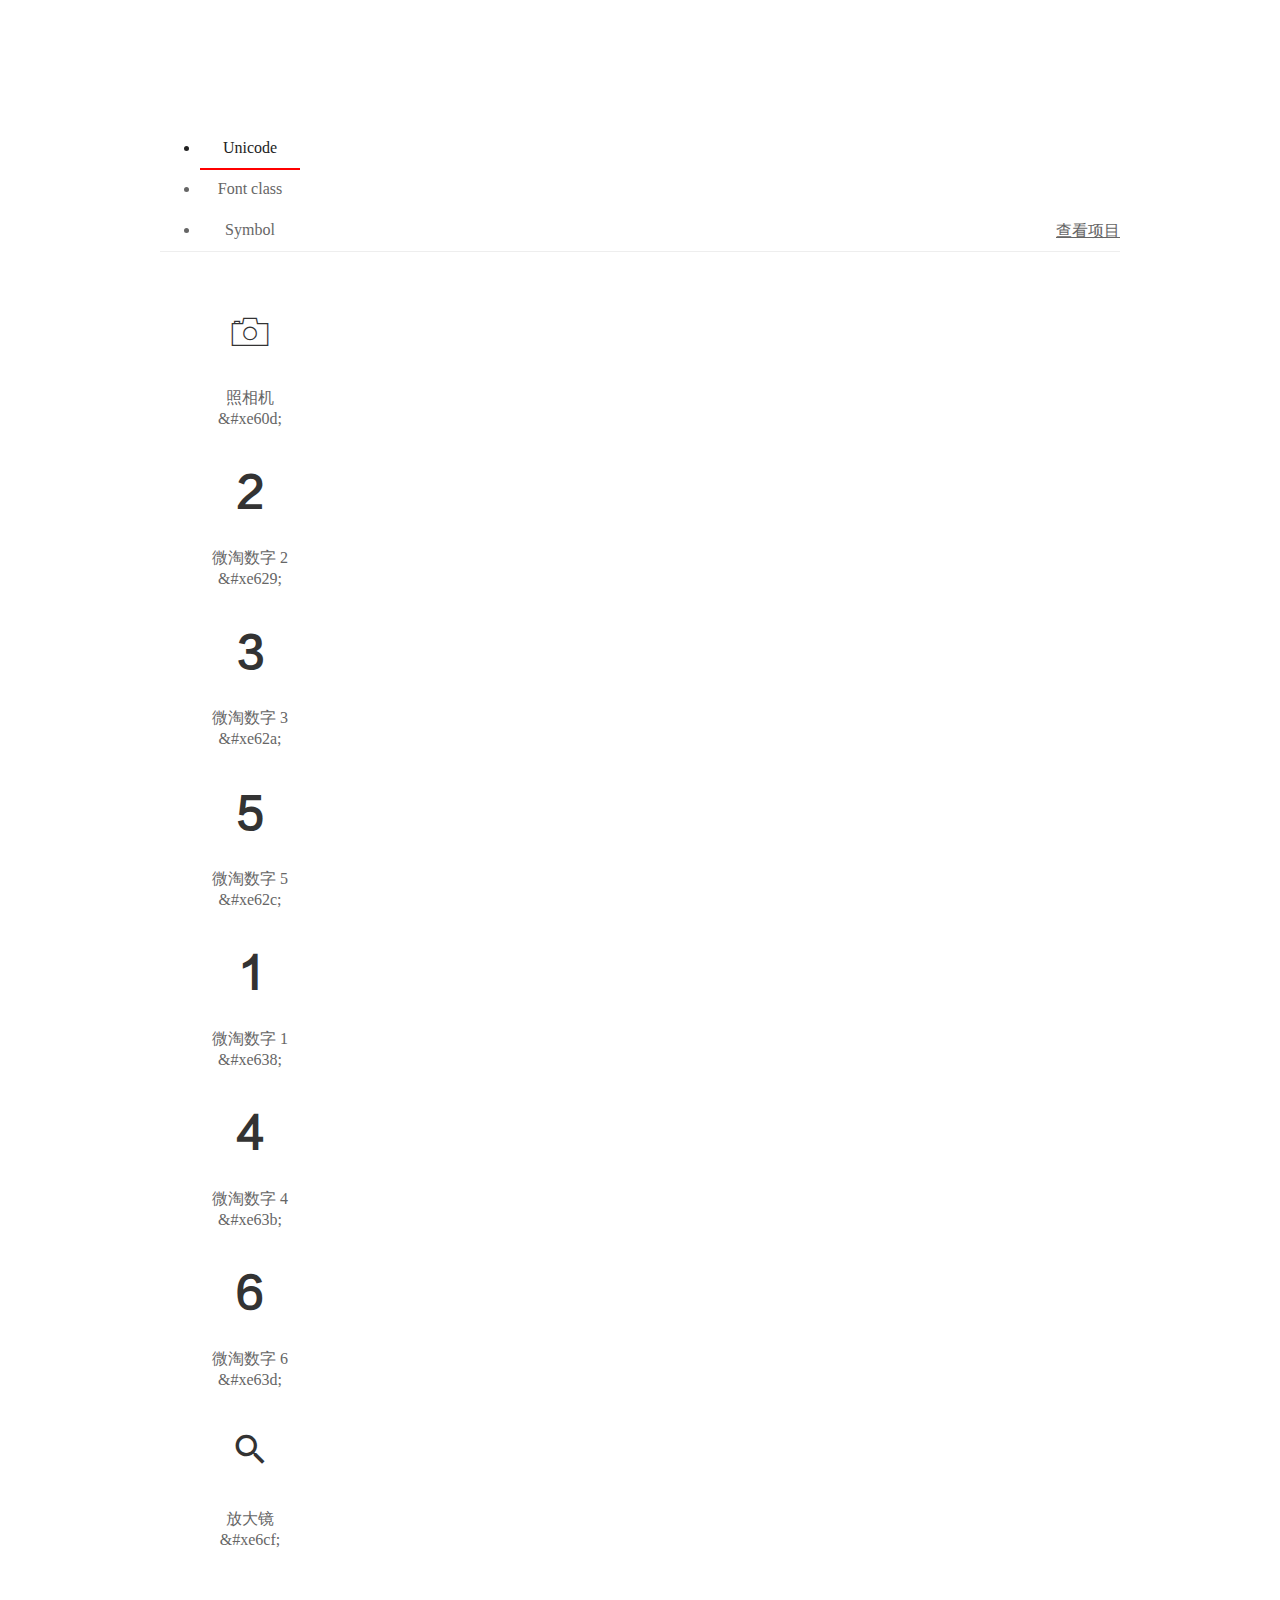
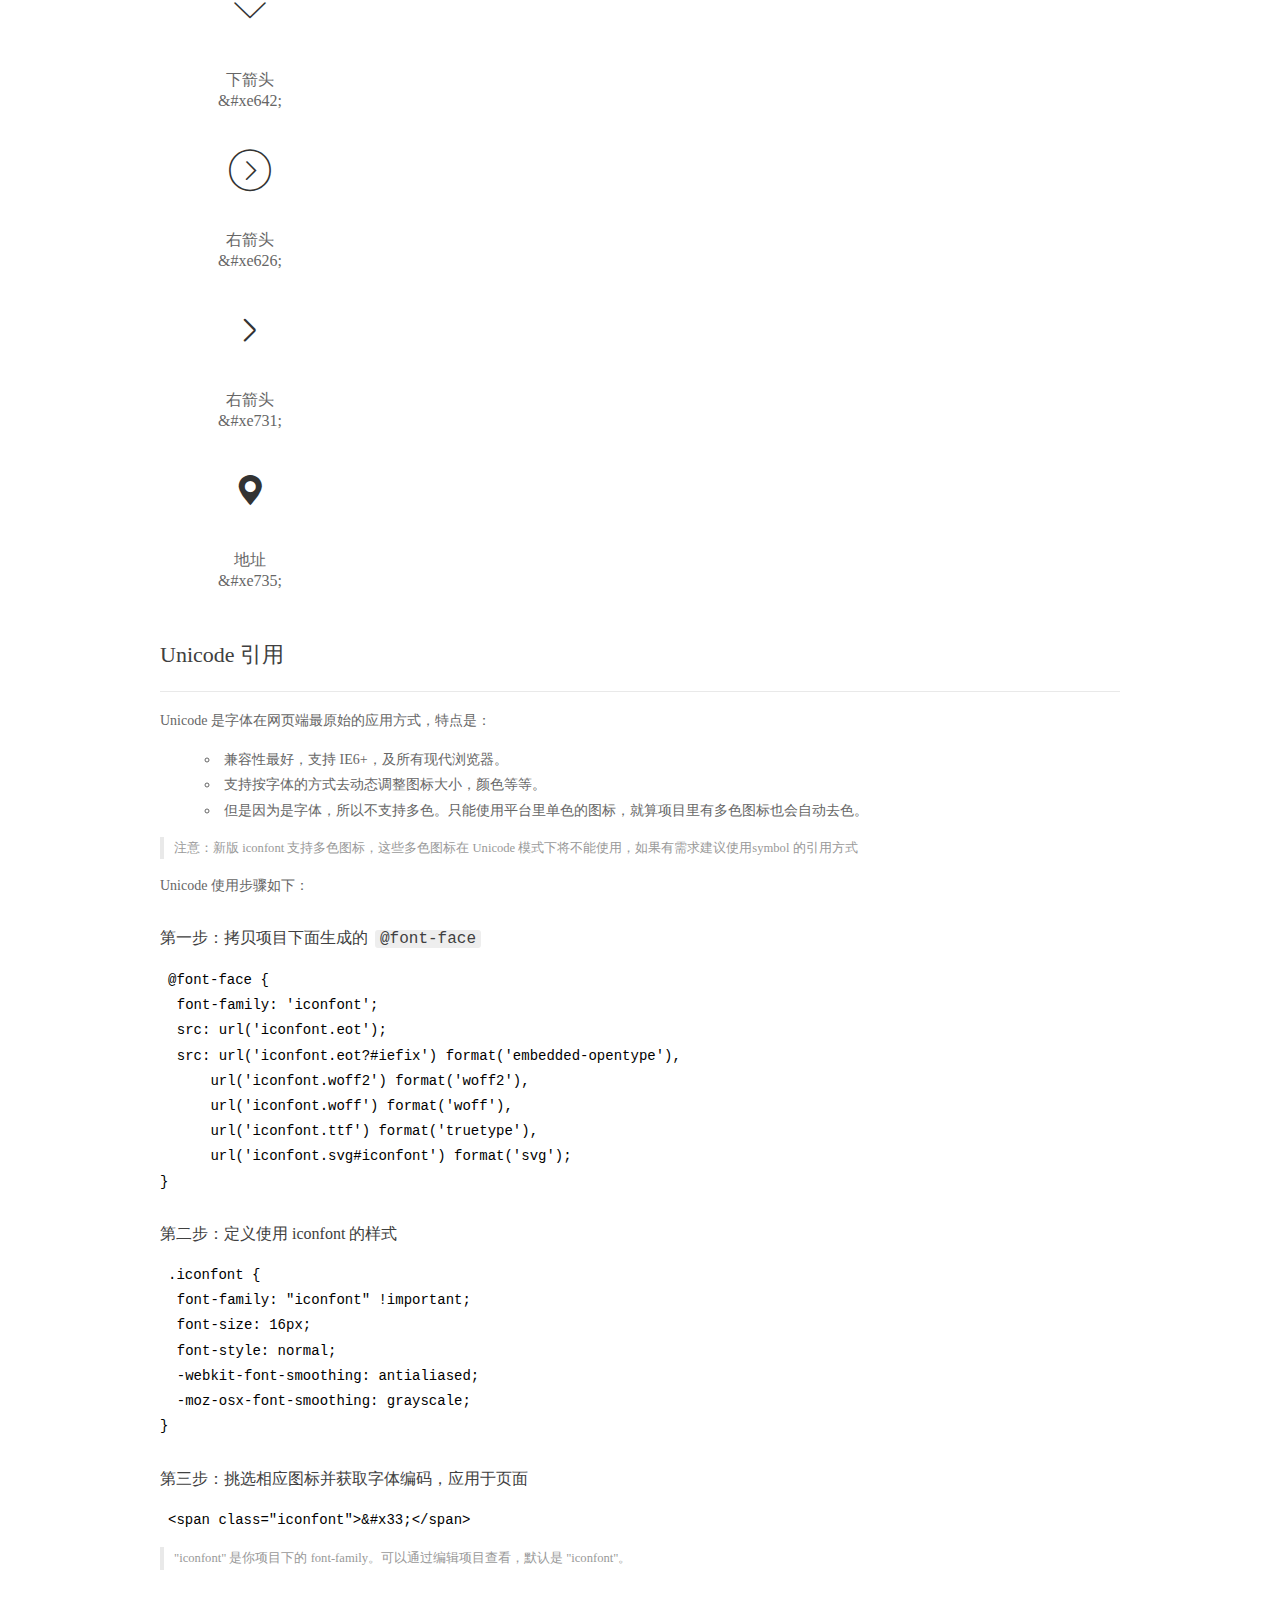
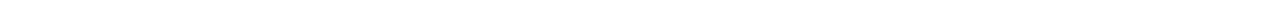
<file: css/demo_index.html>
<!DOCTYPE html>
<html>
<head>
  <meta charset="utf-8"/>
  <title>IconFont Demo</title>
  <link rel="shortcut icon" href="https://gtms04.alicdn.com/tps/i4/TB1_oz6GVXXXXaFXpXXJDFnIXXX-64-64.ico" type="image/x-icon"/>
  <link rel="stylesheet" href="https://g.alicdn.com/thx/cube/1.3.2/cube.min.css">
  <link rel="stylesheet" href="demo.css">
  <link rel="stylesheet" href="iconfont.css">
  <script src="iconfont.js"></script>
  <!-- jQuery -->
  <script src="https://a1.alicdn.com/oss/uploads/2018/12/26/7bfddb60-08e8-11e9-9b04-53e73bb6408b.js"></script>
  <!-- 代码高亮 -->
  <script src="https://a1.alicdn.com/oss/uploads/2018/12/26/a3f714d0-08e6-11e9-8a15-ebf944d7534c.js"></script>
</head>
<body>
  <div class="main">
    <h1 class="logo"><a href="https://www.iconfont.cn/" title="iconfont 首页" target="_blank">&#xe86b;</a></h1>
    <div class="nav-tabs">
      <ul id="tabs" class="dib-box">
        <li class="dib active"><span>Unicode</span></li>
        <li class="dib"><span>Font class</span></li>
        <li class="dib"><span>Symbol</span></li>
      </ul>
      
      <a href="https://www.iconfont.cn/manage/index?manage_type=myprojects&projectId=1175888" target="_blank" class="nav-more">查看项目</a>
      
    </div>
    <div class="tab-container">
      <div class="content unicode" style="display: block;">
          <ul class="icon_lists dib-box">
          
            <li class="dib">
              <span class="icon iconfont">&#xe60d;</span>
                <div class="name">照相机</div>
                <div class="code-name">&amp;#xe60d;</div>
              </li>
          
            <li class="dib">
              <span class="icon iconfont">&#xe629;</span>
                <div class="name">微淘数字 2</div>
                <div class="code-name">&amp;#xe629;</div>
              </li>
          
            <li class="dib">
              <span class="icon iconfont">&#xe62a;</span>
                <div class="name">微淘数字 3</div>
                <div class="code-name">&amp;#xe62a;</div>
              </li>
          
            <li class="dib">
              <span class="icon iconfont">&#xe62c;</span>
                <div class="name">微淘数字 5</div>
                <div class="code-name">&amp;#xe62c;</div>
              </li>
          
            <li class="dib">
              <span class="icon iconfont">&#xe638;</span>
                <div class="name">微淘数字 1</div>
                <div class="code-name">&amp;#xe638;</div>
              </li>
          
            <li class="dib">
              <span class="icon iconfont">&#xe63b;</span>
                <div class="name">微淘数字 4</div>
                <div class="code-name">&amp;#xe63b;</div>
              </li>
          
            <li class="dib">
              <span class="icon iconfont">&#xe63d;</span>
                <div class="name">微淘数字 6</div>
                <div class="code-name">&amp;#xe63d;</div>
              </li>
          
            <li class="dib">
              <span class="icon iconfont">&#xe6cf;</span>
                <div class="name">放大镜</div>
                <div class="code-name">&amp;#xe6cf;</div>
              </li>
          
            <li class="dib">
              <span class="icon iconfont">&#xe642;</span>
                <div class="name">下箭头</div>
                <div class="code-name">&amp;#xe642;</div>
              </li>
          
            <li class="dib">
              <span class="icon iconfont">&#xe626;</span>
                <div class="name">右箭头</div>
                <div class="code-name">&amp;#xe626;</div>
              </li>
          
            <li class="dib">
              <span class="icon iconfont">&#xe731;</span>
                <div class="name">右箭头</div>
                <div class="code-name">&amp;#xe731;</div>
              </li>
          
            <li class="dib">
              <span class="icon iconfont">&#xe735;</span>
                <div class="name">地址</div>
                <div class="code-name">&amp;#xe735;</div>
              </li>
          
          </ul>
          <div class="article markdown">
          <h2 id="unicode-">Unicode 引用</h2>
          <hr>

          <p>Unicode 是字体在网页端最原始的应用方式，特点是：</p>
          <ul>
            <li>兼容性最好，支持 IE6+，及所有现代浏览器。</li>
            <li>支持按字体的方式去动态调整图标大小，颜色等等。</li>
            <li>但是因为是字体，所以不支持多色。只能使用平台里单色的图标，就算项目里有多色图标也会自动去色。</li>
          </ul>
          <blockquote>
            <p>注意：新版 iconfont 支持多色图标，这些多色图标在 Unicode 模式下将不能使用，如果有需求建议使用symbol 的引用方式</p>
          </blockquote>
          <p>Unicode 使用步骤如下：</p>
          <h3 id="-font-face">第一步：拷贝项目下面生成的 <code>@font-face</code></h3>
<pre><code class="language-css"
>@font-face {
  font-family: 'iconfont';
  src: url('iconfont.eot');
  src: url('iconfont.eot?#iefix') format('embedded-opentype'),
      url('iconfont.woff2') format('woff2'),
      url('iconfont.woff') format('woff'),
      url('iconfont.ttf') format('truetype'),
      url('iconfont.svg#iconfont') format('svg');
}
</code></pre>
          <h3 id="-iconfont-">第二步：定义使用 iconfont 的样式</h3>
<pre><code class="language-css"
>.iconfont {
  font-family: "iconfont" !important;
  font-size: 16px;
  font-style: normal;
  -webkit-font-smoothing: antialiased;
  -moz-osx-font-smoothing: grayscale;
}
</code></pre>
          <h3 id="-">第三步：挑选相应图标并获取字体编码，应用于页面</h3>
<pre>
<code class="language-html"
>&lt;span class="iconfont"&gt;&amp;#x33;&lt;/span&gt;
</code></pre>
          <blockquote>
            <p>"iconfont" 是你项目下的 font-family。可以通过编辑项目查看，默认是 "iconfont"。</p>
          </blockquote>
          </div>
      </div>
      <div class="content font-class">
        <ul class="icon_lists dib-box">
          
          <li class="dib">
            <span class="icon iconfont icon-13"></span>
            <div class="name">
              照相机
            </div>
            <div class="code-name">.icon-13
            </div>
          </li>
          
          <li class="dib">
            <span class="icon iconfont icon-weitaoshuzi2"></span>
            <div class="name">
              微淘数字 2
            </div>
            <div class="code-name">.icon-weitaoshuzi2
            </div>
          </li>
          
          <li class="dib">
            <span class="icon iconfont icon-weitaoshuzi3"></span>
            <div class="name">
              微淘数字 3
            </div>
            <div class="code-name">.icon-weitaoshuzi3
            </div>
          </li>
          
          <li class="dib">
            <span class="icon iconfont icon-weitaoshuzi5"></span>
            <div class="name">
              微淘数字 5
            </div>
            <div class="code-name">.icon-weitaoshuzi5
            </div>
          </li>
          
          <li class="dib">
            <span class="icon iconfont icon-weitaoshuzi1"></span>
            <div class="name">
              微淘数字 1
            </div>
            <div class="code-name">.icon-weitaoshuzi1
            </div>
          </li>
          
          <li class="dib">
            <span class="icon iconfont icon-weitaoshuzi4"></span>
            <div class="name">
              微淘数字 4
            </div>
            <div class="code-name">.icon-weitaoshuzi4
            </div>
          </li>
          
          <li class="dib">
            <span class="icon iconfont icon-weitaoshuzi6"></span>
            <div class="name">
              微淘数字 6
            </div>
            <div class="code-name">.icon-weitaoshuzi6
            </div>
          </li>
          
          <li class="dib">
            <span class="icon iconfont icon-ai219"></span>
            <div class="name">
              放大镜
            </div>
            <div class="code-name">.icon-ai219
            </div>
          </li>
          
          <li class="dib">
            <span class="icon iconfont icon-xiajiantou"></span>
            <div class="name">
              下箭头
            </div>
            <div class="code-name">.icon-xiajiantou
            </div>
          </li>
          
          <li class="dib">
            <span class="icon iconfont icon-rightarrow"></span>
            <div class="name">
              右箭头
            </div>
            <div class="code-name">.icon-rightarrow
            </div>
          </li>
          
          <li class="dib">
            <span class="icon iconfont icon-youjiantou"></span>
            <div class="name">
              右箭头
            </div>
            <div class="code-name">.icon-youjiantou
            </div>
          </li>
          
          <li class="dib">
            <span class="icon iconfont icon-dizhi-copy"></span>
            <div class="name">
              地址
            </div>
            <div class="code-name">.icon-dizhi-copy
            </div>
          </li>
          
        </ul>
        <div class="article markdown">
        <h2 id="font-class-">font-class 引用</h2>
        <hr>

        <p>font-class 是 Unicode 使用方式的一种变种，主要是解决 Unicode 书写不直观，语意不明确的问题。</p>
        <p>与 Unicode 使用方式相比，具有如下特点：</p>
        <ul>
          <li>兼容性良好，支持 IE8+，及所有现代浏览器。</li>
          <li>相比于 Unicode 语意明确，书写更直观。可以很容易分辨这个 icon 是什么。</li>
          <li>因为使用 class 来定义图标，所以当要替换图标时，只需要修改 class 里面的 Unicode 引用。</li>
          <li>不过因为本质上还是使用的字体，所以多色图标还是不支持的。</li>
        </ul>
        <p>使用步骤如下：</p>
        <h3 id="-fontclass-">第一步：引入项目下面生成的 fontclass 代码：</h3>
<pre><code class="language-html">&lt;link rel="stylesheet" href="./iconfont.css"&gt;
</code></pre>
        <h3 id="-">第二步：挑选相应图标并获取类名，应用于页面：</h3>
<pre><code class="language-html">&lt;span class="iconfont icon-xxx"&gt;&lt;/span&gt;
</code></pre>
        <blockquote>
          <p>"
            iconfont" 是你项目下的 font-family。可以通过编辑项目查看，默认是 "iconfont"。</p>
        </blockquote>
      </div>
      </div>
      <div class="content symbol">
          <ul class="icon_lists dib-box">
          
            <li class="dib">
                <svg class="icon svg-icon" aria-hidden="true">
                  <use xlink:href="#icon-13"></use>
                </svg>
                <div class="name">照相机</div>
                <div class="code-name">#icon-13</div>
            </li>
          
            <li class="dib">
                <svg class="icon svg-icon" aria-hidden="true">
                  <use xlink:href="#icon-weitaoshuzi2"></use>
                </svg>
                <div class="name">微淘数字 2</div>
                <div class="code-name">#icon-weitaoshuzi2</div>
            </li>
          
            <li class="dib">
                <svg class="icon svg-icon" aria-hidden="true">
                  <use xlink:href="#icon-weitaoshuzi3"></use>
                </svg>
                <div class="name">微淘数字 3</div>
                <div class="code-name">#icon-weitaoshuzi3</div>
            </li>
          
            <li class="dib">
                <svg class="icon svg-icon" aria-hidden="true">
                  <use xlink:href="#icon-weitaoshuzi5"></use>
                </svg>
                <div class="name">微淘数字 5</div>
                <div class="code-name">#icon-weitaoshuzi5</div>
            </li>
          
            <li class="dib">
                <svg class="icon svg-icon" aria-hidden="true">
                  <use xlink:href="#icon-weitaoshuzi1"></use>
                </svg>
                <div class="name">微淘数字 1</div>
                <div class="code-name">#icon-weitaoshuzi1</div>
            </li>
          
            <li class="dib">
                <svg class="icon svg-icon" aria-hidden="true">
                  <use xlink:href="#icon-weitaoshuzi4"></use>
                </svg>
                <div class="name">微淘数字 4</div>
                <div class="code-name">#icon-weitaoshuzi4</div>
            </li>
          
            <li class="dib">
                <svg class="icon svg-icon" aria-hidden="true">
                  <use xlink:href="#icon-weitaoshuzi6"></use>
                </svg>
                <div class="name">微淘数字 6</div>
                <div class="code-name">#icon-weitaoshuzi6</div>
            </li>
          
            <li class="dib">
                <svg class="icon svg-icon" aria-hidden="true">
                  <use xlink:href="#icon-ai219"></use>
                </svg>
                <div class="name">放大镜</div>
                <div class="code-name">#icon-ai219</div>
            </li>
          
            <li class="dib">
                <svg class="icon svg-icon" aria-hidden="true">
                  <use xlink:href="#icon-xiajiantou"></use>
                </svg>
                <div class="name">下箭头</div>
                <div class="code-name">#icon-xiajiantou</div>
            </li>
          
            <li class="dib">
                <svg class="icon svg-icon" aria-hidden="true">
                  <use xlink:href="#icon-rightarrow"></use>
                </svg>
                <div class="name">右箭头</div>
                <div class="code-name">#icon-rightarrow</div>
            </li>
          
            <li class="dib">
                <svg class="icon svg-icon" aria-hidden="true">
                  <use xlink:href="#icon-youjiantou"></use>
                </svg>
                <div class="name">右箭头</div>
                <div class="code-name">#icon-youjiantou</div>
            </li>
          
            <li class="dib">
                <svg class="icon svg-icon" aria-hidden="true">
                  <use xlink:href="#icon-dizhi-copy"></use>
                </svg>
                <div class="name">地址</div>
                <div class="code-name">#icon-dizhi-copy</div>
            </li>
          
          </ul>
          <div class="article markdown">
          <h2 id="symbol-">Symbol 引用</h2>
          <hr>

          <p>这是一种全新的使用方式，应该说这才是未来的主流，也是平台目前推荐的用法。相关介绍可以参考这篇<a href="">文章</a>
            这种用法其实是做了一个 SVG 的集合，与另外两种相比具有如下特点：</p>
          <ul>
            <li>支持多色图标了，不再受单色限制。</li>
            <li>通过一些技巧，支持像字体那样，通过 <code>font-size</code>, <code>color</code> 来调整样式。</li>
            <li>兼容性较差，支持 IE9+，及现代浏览器。</li>
            <li>浏览器渲染 SVG 的性能一般，还不如 png。</li>
          </ul>
          <p>使用步骤如下：</p>
          <h3 id="-symbol-">第一步：引入项目下面生成的 symbol 代码：</h3>
<pre><code class="language-html">&lt;script src="./iconfont.js"&gt;&lt;/script&gt;
</code></pre>
          <h3 id="-css-">第二步：加入通用 CSS 代码（引入一次就行）：</h3>
<pre><code class="language-html">&lt;style&gt;
.icon {
  width: 1em;
  height: 1em;
  vertical-align: -0.15em;
  fill: currentColor;
  overflow: hidden;
}
&lt;/style&gt;
</code></pre>
          <h3 id="-">第三步：挑选相应图标并获取类名，应用于页面：</h3>
<pre><code class="language-html">&lt;svg class="icon" aria-hidden="true"&gt;
  &lt;use xlink:href="#icon-xxx"&gt;&lt;/use&gt;
&lt;/svg&gt;
</code></pre>
          </div>
      </div>

    </div>
  </div>
  <script>
  $(document).ready(function () {
      $('.tab-container .content:first').show()

      $('#tabs li').click(function (e) {
        var tabContent = $('.tab-container .content')
        var index = $(this).index()

        if ($(this).hasClass('active')) {
          return
        } else {
          $('#tabs li').removeClass('active')
          $(this).addClass('active')

          tabContent.hide().eq(index).fadeIn()
        }
      })
    })
  </script>
</body>
</html>
</file>
<file: css/main.css>
/*清除所有元素内外边框*/
*{
	margin: 0;
	padding: 0;
}
/*字体字号颜色*/
body{
	font-size: 12px;
	/*网页字体大小一般都是12px*/
    font-family: 微软雅黑;
    /*网页一般是微软雅黑；*/ 
    background-color: #f1f3ee;
    /*网页一般背景颜色为#fff  */
}
/*全局超链接*/
a,a:visited{
	color: #333;
    /*网页一般字体颜色为333、然后666、再然后999 */
    text-decoration:none;
    /*去下划线*/
}
a:hover{
	color: #cc0D42;
	text-decoration:none;
	/*去下划线*/
}
.container{
	width: 1190px;
	/*定义整个页面宽度*/
	margin: 0 auto;
	/*让页面居中*/

}
/*浮动居左、居右*/
.lf{
	float: left;
	/*浮动居左*/
}
.rf{
	float: right;
	/*浮动居右*/
}
.con{
	float: center;
}
/*去除圆点*/
li{
	list-style-type: none;
}
/*按钮边框*/
input，button{
	outline: none;
}
i{
	background-image: url("../images/iconlist_2.png");	
	background-repeat: no-repeat;
	display: inline-block;
	vertical-align: middle;
}
</file>
<file: css/index.css>
.gg{
	width: 100%;
	height: 80px;
	background-color: #f23d9c;
	text-align: center;
}
/*.con>li{
		position: relative;
		list-style-type: none;
		float: left;
		margin-left: 50px;
		height: 35px;
		line-height: 35px;
}*/
.header_rf>li:hover>.wdjd{
	display: block;
}
.header_rf>li:nth-child(5):hover{
	background-color: white;
/*	border:1px solid #ccc;
	border-bottom: 0px;*/
}.header_rf>li:nth-child(9):hover{
	background-color: white;
/*	border:1px solid #ccc;*/
}.header_rf>li:nth-child(11):hover{
	background-color: white;
	/*border:1px solid #ccc;*/
}.header_rf>li:nth-child(13):hover{
	background-color: white;
	/*border:1px solid #ccc;*/
}
.wdjd{
	position: absolute;
	left: 0px;
	top: 30px;
	width: 280px;
	height: 150px;
	border: 1px solid #ccc3;
	border-top: 0px;
	display: none;
	background-color: white; 
	z-index: 6;
}
.wdjd_1 a{
	width: 130px;
	height: 20px;
	float: left;
}
.wdjd_1{
	width: 260px;
	height: 90px;
	border-bottom:1px solid #ccc;
	padding-left: 20px;
}
.wdjd_2{
	padding-left: 20px;
}
.wdjd_2 a{
	width: 130px;
	height: 20px;
	float: left;
}
.qycg{
	position: absolute;
	left: 0px;
	top: 30px;
	width: 160px;
	height: 70px;
/*	border: 1px solid #ccc;
	border-top: 0px;*/
	display: none;
	background-color: white; 
	z-index: 6;
}
.qycg a{
	width: 60px;
	height: 20px;
	float: left;
	margin:5px;
}
.header_rf>li:hover>.qycg{
	display: block;
}
.header_rf>li:hover>.khfw{
	display: block;
}
.khfw{
	width: 170px;
	height: 70px;
	position: absolute;
	left: -102px;
	top: 30px;
	display: none;
	background-color: white;
	z-index: 6;
}
.khfw a{
	width: 60px;
	height: 20px;
	float: left;
	margin:5px;
}
.container img:hover{
	opacity: 0.6;
}





.header{
	width: 100%;
	height: 30px;
	background-color: #e3e4e6;
}
/*.logo{
	background-color: white;
}*/
.header_con li{
	line-height: 30px;
	display: block;
	float: left;
	margin-left: 10px;
}
.header_rf li{
	line-height: 30px;
	display: block;
	float: left;
	margin:0 5px;
	position: relative;
	list-style-type: none;
}




.search{
	width: 100%;
	height: 140px;
}
.logo{
	width: 190px;
	height: 170px;
	background-color: white;
}
.ss{
	width: 498px;
	height: 32px;
	background-color: white;
	border: 1px solid #ee3233;
}
.aa{
	text-align: center;
	color: white;
	width: 50px;
	height: 32px;
	background-color: #f10215;
	margin-left: -5px;
	border: 0px solid #ee3233;
	border-bottom: 2px solid #ee3233;
}
.search_rf_1 i{
	background-image: url("../1/sprite/sprite1.png");	
	background-repeat: no-repeat;
	display: inline-block;
	vertical-align: middle;
	width: 22px;
	height: 19px;
	background-position: 0px  0px;
	margin: 0px -50px;

}
.search_lf_1{
    margin-left: 130px;
	margin-top: 25px;
}
.search_lf_2{
	margin-left: 130px;

}
.search_lf_2 li{
	display: block;
	float: left;
	margin:10px;
	/*font-size:14px;*/
}
.search_lf_3{
    margin-left: 30px;
    margin-top: 15px;
}
.search_lf_3 li{
	display: block;
	float: left;
	margin-left: 20px;
	font-size:14px;
/*	margin:20px;*/

}
.cc{
	width: 190px;
	height: 35px;
	background-color: white;
	border: 1px solid #e5e5e5;
	color: #f70015;
	text-align:center;
	margin-left: 30px;
}
.cc div{
	position: relative;
	list-style-type: none;

}
.search_rf_1>li:hover>.cc_1{
	display: block;
}
.cc_1{
	width: 310px;
	height: 70px;
	position: absolute;
	left: 1127px;
	top: 170px;
	display: none;
	background-color: white;
	z-index: 6;

}
.search_rf_1{
	padding-top: 25px;
}
.search_rf_2{
	margin-top: -100px;
}
.search_rf_3{
	/*margin-top: -10px;*/
}



.nav{
	width: 100%;
	height: 480px;
	/*border:1px solid black;*/
}
.nav_one{
	width: 190px;
	height: 480px;
	background-color: white;
	margin-top: 1px;
}
.nav_one li{
	position: relative;
	list-style-type: none;
	padding-top: 10px;
	padding-left: 15px;
}
.nav_one>li:hover>.p1{
	display: block;
}
.p1{
	position: absolute;
	left: 190px;
	top: 0px;
	width: 900px;
	height: 480px;
	border: 1px solid #ccc;
	display: none;
	background-color: white;
	z-index:6;
	font-size: 30px;
	color: green;
}
.nav_one>li:hover>.p2{
	display: block;
}
.p2{
	position: absolute;
	left: 190px;
	top: -26px;
	width: 900px;
	height: 480px;
	border: 1px solid #ccc;
	display: none;
	background-color: white;
	z-index:6;
	font-size: 30px;
	color: red;
}
.nav_one>li:hover>.p3{
	display: block;
}
.p3{
	position: absolute;
	left: 190px;
	top: -52px;
	width: 900px;
	height: 480px;
	border: 1px solid #ccc;
	display: none;
	background-color: white;
	z-index:6;
	font-size: 30px;
	color: blue;
}
.nav_one>li:hover>.p4{
	display: block;
}
.p4{
	position: absolute;
	left: 190px;
	top: -78px;
	width: 900px;
	height: 480px;
	border: 1px solid #ccc;
	display: none;
	background-color: white;
	z-index:6;
	font-size: 30px;
	color: green;
}
.nav_one>li:hover>.p5{
	display: block;
}
.p5{
	position: absolute;
	left: 190px;
	top: -104px;
	width: 900px;
	height: 480px;
	border: 1px solid #ccc;
	display: none;
	background-color: white;
	z-index:6;
	font-size: 30px;
	color: red;
}
.nav_one>li:hover>.p6{
	display: block;
}
.p6{
	position: absolute;
	left: 190px;
	top: -130px;
	width: 900px;
	height: 480px;
	border: 1px solid #ccc;
	display: none;
	background-color: white;
	z-index:6;
	font-size: 30px;
	color: blue;
}
.nav_one>li:hover>.p7{
	display: block;
}
.p7{
	position: absolute;
	left: 190px;
	top: -156px;
	width: 900px;
	height: 480px;
	border: 1px solid #ccc;
	display: none;
	background-color: white;
	z-index:6;
	font-size: 30px;
	color: green;
}
.nav_one>li:hover>.p8{
	display: block;
}
.p8{
	position: absolute;
	left: 190px;
	top: -182px;
	width: 900px;
	height: 480px;
	border: 1px solid #ccc;
	display: none;
	background-color: white;
	z-index:6;
	font-size: 30px;
	color: red;
}
.nav_one>li:hover>.p9{
	display: block;
}
.p9{
	position: absolute;
	left: 190px;
	top: -208px;
	width: 900px;
	height: 480px;
	border: 1px solid #ccc;
	display: none;
	background-color: white;
	z-index:6;
	font-size: 30px;
	color: blue;
}
.nav_one>li:hover>.p10{
	display: block;
}
.p10{
	position: absolute;
	left: 190px;
	top: -234px;
	width: 900px;
	height: 480px;
	border: 1px solid #ccc;
	display: none;
	background-color: white;
	z-index:6;
	font-size: 30px;
	color: green;
}
.nav_one>li:hover>.p11{
	display: block;
}
.p11{
	position: absolute;
	left: 190px;
	top: -260px;
	width: 900px;
	height: 480px;
	border: 1px solid #ccc;
	display: none;
	background-color: white;
	z-index:6;
	font-size: 30px;
	color: red;
}
.nav_one>li:hover>.p12{
	display: block;
}
.p12{
	position: absolute;
	left: 190px;
	top: -286px;
	width: 900px;
	height: 480px;
	border: 1px solid #ccc;
	display: none;
	background-color: white;
	z-index:6;
	font-size: 30px;
	color: blue;
}
.nav_one>li:hover>.p13{
	display: block;
}
.p13{
	position: absolute;
	left: 190px;
	top: -312px;
	width: 900px;
	height: 480px;
	border: 1px solid #ccc;
	display: none;
	background-color: white;
	z-index:6;
	font-size: 30px;
	color: green;
}
.nav_one>li:hover>.p14{
	display: block;
}
.p14{
	position: absolute;
	left: 190px;
	top: -338px;
	width: 900px;
	height: 480px;
	border: 1px solid #ccc;
	display: none;
	background-color: white;
	z-index:6;
	font-size: 30px;
	color: red;
}
.nav_one>li:hover>.p15{
	display: block;
}
.p15{
	position: absolute;
	left: 190px;
	top: -364px;
	width: 900px;
	height: 480px;
	border: 1px solid #ccc;
	display: none;
	background-color: white;
	z-index:6;
	font-size: 30px;
	color: blue;
}

.nav_one>li:hover>.p16{
	display: block;
}
.p16{
	position: absolute;
	left: 190px;
	top: -390px;
	width: 900px;
	height: 480px;
	border: 1px solid #ccc;
	display: none;
	background-color: white;
	z-index:6;
	font-size: 30px;
	color: green;
}
.nav_one>li:hover>.p17{
	display: block;
}
.p17{
	position: absolute;
	left: 190px;
	top: -416px;
	width: 900px;
	height: 480px;
	border: 1px solid #ccc;
	display: none;
	background-color: white;
	z-index:6;
	font-size: 30px;
	color: red;
}
.nav_one>li:hover>.p18{
	display: block;
}
.p18{
	position: absolute;
	left: 190px;
	top: -442px;
	width: 900px;
	height: 480px;
	border: 1px solid #ccc;
	display: none;
	background-color: white;
	z-index:6;
	font-size: 30px;
	color: blue;
}

.nav_two{
	width: 590px;
	height: 470px;
	margin-top: -470px;
	margin-left: 200px;
}
.swiper-container{
	width: 590px;
	height: 470px;
}
.swiper-container1{
	width: 180px;
	height: 260px;
}
.nav_three{
	width: 155px;
	height: 470px;
	margin-left: 800px;
	margin-top: -476px;
}
.nav_three li{
	margin-top: 6px;
}
/*.nav_three img:hover {
background : #fff ; 
}*/
.nav_four{
	width: 190px;
	height: 470px;
	background-color: white;
	margin-top: -470px;
}
.nav_four_1 img{
	border-radius: 100px;
	border:3px solid #e3e2e0;
	margin-top: -5px;
	margin-left: 65px;
}
.nav_four_2{
	text-align: center;
	margin-top: 10px;
}
.a1{
	width: 70px;
	height: 25px;
	margin-left: 20px;
	margin-top: 13px;
	border-radius: 25px;
	background-color: #999;
	color: red;
	border:0px;
}
.a2{
	background-color: #32332d;
	color: #b5af8f;
	width: 70px;
	height: 25px;
	border-radius: 25px;
	border:0px;

}
.nav_four_4 span{
	width: 35px;
	height: 16px;
	background-color: #e08280;
	color: white;
	border-radius: 3px;
}
.nav_four_4 li{
	margin-top: 5px;
}
.nav_four_4{
	width: 160px;
	height: 125px;
	margin-top: 10px;
	border-bottom:1px solid #eaeaea;
	margin-left: 15px;
}
.nav_four_5{
	width: 170px;
	height: 160px;
    margin-left: 10px;
    margin-top: 20px;
}
.nav_four_5 div{
	width: 40px;
	height: 53px;
	/*border:1px solid black;*/
	float: left;	
	color: #bea48b;
	text-align: center;

}
.nav_four_5 i{
	background-image: url("../1/sprite/sprite.service.png");	
	background-repeat: no-repeat;
	display: inline-block;
	vertical-align: middle;
}
.f1 i{
	width: 24px;
	height: 24px;
	background-position: 0 -42px;
	margin: 0 5px;
}
.f2 i{
	width: 24px;
	height: 24px;
	background-position: -29px -42px;
	margin: 0 5px;
}
.f3 i{
	width: 24px;
	height: 24px;
	background-position: -58px -42px;
	margin: 0 5px;
}
.f4 i{
	width: 24px;
	height: 24px;
	background-position: -87px -42px;
	margin: 0 5px;
}
.f5 i{
	width: 24px;
	height: 24px;
	background-position: -116px -42px;
	margin: 0 5px;
}
.f6 i{
	width: 24px;
	height: 24px;
	background-position: -145px -42px;
	margin: 0 5px;
}
.f7 i{
	width: 24px;
	height: 24px;
	background-position: -174px -42px;
	margin: 0 5px;
}
.f8 i{
	width: 24px;
	height: 24px;
	background-position: 0 -71px;
	margin: 0 5px;
}
.f9 i{
	width: 24px;
	height: 24px;
	background-position: -29px -71px;
	margin: 0 5px;
}
.f10 i{
	width: 24px;
	height: 24px;
	background-position: -58px -71px;
	margin: 0 5px;
}
.f11 i{
	width: 24px;
	height: 24px;
	background-position: -87px -71px;
	margin: 0 5px;
}.f12 i{
	width: 24px;
	height: 24px;
	background-position: -116px -71px;
	margin: 0 5px;
}



.content{
	width: 100%;
	height: 1240px;
/*	border:1px solid black;*/
	margin-top: 30px;
}
.content_1 div{
	float: left;
	display: block;
}
.content_1_1{
	width: 190px;
	height: 227px;
	background-color: #e83632;
	font-size: 25px;
	color: white;
	text-align: center;
	padding-top: 45px;
}
.content_1_2{
	float: left;
	width: 1000px;
	height: 272px;
	background-color: white;

}
.content_1_1 li:nth-child(2){
	font-size: 14px;
}.content_1_1 li:nth-child(3){
	margin-top: 10px;
}
.content_1_1 li:nth-child(4){
	margin-top: 10px;
	font-size: 14px;
}
.zhong{
	margin-top: 25px;
	height: 40px;
	width: 150px;
	margin-left: 15px;
}
.content_1_1 span{
	font-size: 15px;
	background-color: black;
	width: 80px;
	height: 80px;
}
.content_1_1 i{
	background-image: url("../1/sprite/sprite7.png");	
	background-repeat: no-repeat;
	display: inline-block;
	vertical-align: middle;

}
.shandian i{
	width: 20px;
	height: 33px;
	background-position: -35px -25px;
}

.content_1_2_1{
	width: 200px;
	text-align: center;
	float: left;
    padding-top: 20px;
}
.content_1_2_1 li{
	margin: 15px;
}
.jia{
	width: 160px;
	height: 20px;
	border:1px solid #e83632;
	margin-left: 20px;
}
.xj{
	width: 80px;
	height: 20px;
	background-color: #e83632;
	color: white;
}
.yj{
	width: 80px;
	height: 20px;
	background-color: white;
	margin-top: -20px;
    margin-left: 80px
}
.hui{
	margin-top: 6px;
}
.content_2{
	height: 450px;
	float: left;
	width: 1191px;
	margin-top: 30px;
}
.content_2_1{
	height: 450px;
	width: 390px;
	background-color: white;
	float: left;
}
.content_2_1_1{
	margin-left: 20px;
	margin-top: 10px;
}
.content_2_1_1 h3{
	float: left;
    font-weight: normal;
    font-size: 22px;
    color: #222;
    line-height: 44px;
}.content_2_1_1 span{
    float: left;
    font-size: 14px;
    color: #999;
    height: 20px;
    line-height: 20px;
    margin: 12px 0 0 10px;
}
.content_2_1_2{
	width: 390px;
	height: 34px;
    float: left;
    margin-top: 5px;
}
.content_2_1_2 a{
	display: block;
    background-color: #f7f7f7;
    float: left;
    text-align: center;
    width: 78px;
    height: 34px;
    line-height: 34px;
}
.content_2_1_3{
	widows: 390px;
	height: 320px;
	margin-top: 30px;
}





.content_2_2{
	height: 450px;
	width: 390px;
	background-color: white;
	margin-left: 10px;
	float: left;
}
.content_2_3{
	height: 450px;
	width: 390px;
	background-color: white;
	float: left;
	margin-left: 10px;
}
.content_3{
	width: 100%;
	height: 450px;
	margin-top: 30px;
}
.content_3_1{
	height: 450px;
	width: 390px;
	background-color: white;
	float: left;
	margin-top: 30px;
}
.content_3_2{
	height: 450px;
	width: 390px;
	background-color: white;
	float: left;
	margin-left: 10px;
	margin-top: 30px;
}
.content_3_3{
	height: 450px;
	width: 390px;
	background-color: white;
	float: left;
	margin-left: 10px;
	margin-top: 30px;
}
.content_2_2{
	height: 450px;
	width: 390px;
	background-color: white;
	float: left;
}
.content_2_2_1{
	margin-left: 20px;
	margin-top: 10px;
	height: 45px;
}
.content_2_2_1 h3{
	float: left;
    font-weight: normal;
    font-size: 22px;
    color: #222;
    line-height: 44px;
}
.content_2_2_1 span{
    float: left;
    font-size: 14px;
    color: #999;
    height: 20px;
    line-height: 20px;
    margin: 12px 0 0 10px;
}
.content_2_2_2{
	height: 130px;
}
.content_2_2_2 img{
	margin-left: 20px;
	margin-top: 5px;
}
.content_2_2_3{
	height: 105px;
}
.content_2_2_3 li{
	float: left;
	display: block;
	margin-left: 25px;
	margin-top: 10px;
}
.content_2_2_4{
	height: 100px;
	text-align: center;
	margin-top: 30px;
}
.content_2_2_4 li{
	margin-top: 20px;
}
.lingquan>div:nth-child(1){
	width: 390px;
	height: 60px;
}
.lingquan>div:nth-child(1)>li{
	float: left;
	height: 60px;
	line-height: 60px;
}
.lingquan>div:nth-child(1)>li:nth-child(1){
	/*width: 70px;*/
	margin-left: 20px;
	margin-right: 5px;
	font-size: 22px;
}
.lingquan>div:nth-child(1)>li:nth-child(2){
	width: 22px;
	height: 22px;
	margin-top: 19px;
	border: 1px solid #d53446;
	line-height: 22px;
	border-radius:50%;
	color: #d53446;
}
.lingquan>div:nth-child(1)>li:nth-child(3){
	margin-left: 5px;
	color: #aeaeae;
}
.lingquandiv{
	width: 350px;
	height: 118px;
	border-radius:8px;
	margin-left: 20px;
	background-color: #f6f6f6;
	position: relative;
}
.baiyuan{
	width: 16px;
	height: 16px;
	border-radius:50%;
	background-color: #fff;
	position: absolute;
	top: -8px;
	right: 54px;
}
.baiyuan2{
	width: 16px;
	height: 16px;
	border-radius:50%;
	background-color: #fff;
	position: absolute;
	bottom: -8px;
	right: 54px;
}
.lingquandiv>div{
	float: left;
}
.lingquandiv>div:nth-child(1){
	width: 70px;
	height: 70px;
	background-color: #fff;
	padding: 10px;
	margin-top: 13px;
	margin-left: 10px;
	border-radius:50%;
	overflow:hidden;
}
.lingquandiv>div:nth-child(1)>img{

}
.lingquandiv>div:nth-child(2){
	width: 180px;
	height: 98px;
	margin-left: 5px;
	border-radius:50%;
	margin-top: 20px;
}
/*.lingquandiv>div:nth-child(2)>li{
	float: left;
}*/
.lingquandiv>div:nth-child(2)>li:nth-child(1){
	font-size: 27px;
	font-weight: bold;
	color: #de3437;
}
.lingquandiv>div:nth-child(2)>li:nth-child(2){
	color: #b1b3b0;
}
.lingquandiv>div:nth-child(2)>li:nth-child(3){
	color: #7d827e;
}
.lingquandiv>div:nth-child(3){
	width: 15px;
	height: 106px;
	float: right;
	margin-right: 20px;
	margin-top: 12px;
}
.content_3_1_2{
	height: 245px;
	margin-top: 5px;
	margin-left: 20px;
}	
.content_3_1_3{
	height: 80px;
	width: 350px;
	text-align: center;
	margin-top: 20px;
	margin-left: 20px;
}
.content_3_1_3 li{
	margin-top: 15px;
}
.content_3_2_2{
	height: 360px;
	width: 350px;
	text-align: center;
	margin-left: 25px;
}
.content_3_2_2 li{
	display: block;
	float: left;
	margin:25px;
}
.tou1{
	color: #398bb1;
	font-weight: bold;

}
.content_3_3_2{
	height: 245px;
	margin-top: 5px;
	margin-left: 20px;
}
.content_3_3_3{
	height: 110px;
	margin-top: 20px;
}
.content_3_3_3 li{
	display: block;
	float: left;
	margin-left: 20px;
}
.ssdr{
	height: 35px;
	margin-top: 30px;
	font-size: 25px;
	font-weight: bold;
	text-align: center;
	line-height: 35px;
	/*border:1px solid black;*/
}
.ssdr_1F{
	width: 100%;
	height: 450px;
	margin-top: 30px;
}
.hwyd{
	width: 390px;
	height: 450px;
	background-color: white;
	float: left;
}
.mlzb{
	width: 390px;
	height: 450px;
	background-color: white;
	float: left;
	margin-left: 10px;
}
.fsz{
	width: 390px;
	height: 450px;
	float: left;
	margin-left: 10px;
	position: relative;
}
.hewenping{
	width: 390px;
	height: 60px;
}
.gexiaoxiao{
	width: 390px;
	height: 60px;
}
.gexiaoxiao li{
	float: left;
	height: 60px;
	line-height: 60px;
}
.gexiaoxiao>li:nth-child(1){
	margin-right: 10px;
	margin-left: 20px;
	font-size: 20px;
}
.gexiaoxiao>li:nth-child(2){
	/*margin-left: 5px;*/
	color: #aeaeae;
	font-size: 14px;
}
.hewenping>li{
	float: left;
	height: 60px;
	line-height: 60px;

}
.hewenping>li:nth-child(1){
	margin-right: 10px;
	margin-left: 20px;
	font-size: 22px;
}
.hewenping>li:nth-child(2){
	width: 20px;
	height: 20px;
	margin-top: 20px;
	border: 1px solid #d53446;
	line-height: 20px;
	border-radius:50%;
	color: #d53446;
	font-size: 18px;
}
.hewenping>li:nth-child(3){
	margin-left: 5px;
	color: #aeaeae;
}
.hwyd_1{
	width: 350px;
	height: 180px;
	margin-left: 20px;
}
.hwyd_2{
	width: 350px;
	height: 180px;
	margin-left: 20px;
	margin-top: 20px;
}
.hwyd_2 li{
	display: block;
	float: left;
}
.yaseshi{
	margin-left: 10px;
}
.mlzb_1{
	width: 350px;
	height: 180px;
	margin-left: 20px;
}
.mlzb_2{
	width: 350px;
	height: 180px;
	margin-left: 20px;
	margin-top: 20px;
}
.mlzb_2 li{
	display: block;
	float: left;
}
.guanzhu{
	margin-left: 10px;
}
.hk1{
	width: 340px;
	height: 420px;
	border: 5px solid #323232;
	position: absolute;
	top: 20px;
	right: 0px;
}
.tp1{
	width: 340px;
	height: 420px;
	position: absolute;
	top: 0px;
	left: 10px;
}
.ssdr_2F{
	width: 100%;
	height: 450px;
	margin-top: 30px;
}

.hk2{
	width: 340px;
	height: 420px;
	border: 5px solid #323232;
	position: absolute;
	top: 20px;
	left: 0px;
}
.tp2{
	width: 340px;
	height: 420px;
	position: absolute;
	top: 0px;
	right: 10px;
}
.yujia{
	width: 390px;
	height: 450px;
	position: relative;
	float: left;
}
.jywb{
	width: 390px;
	height: 450px;
	background-color: white;
	margin-left: 10px;
	float: left;
}
.sxsy{
	width: 390px;
	height: 450px;
	background-color: white;
	margin-left: 10px;
	float: left;
}
.jywb_1{
	width: 350px;
	height: 170px;
	margin-left: 20px;
	margin-top: 10px;
	border-bottom:1px solid #eef;
}
.jywb_1 li{
	display: block;
	float: left;
	padding-left: 30px;
	padding-top: 10px;
}
.jywb_2{
	width: 350px;
	height: 170px;
	margin-top: 10px;
	margin-left: 20px;
}
.jywb_2 li{
	display: block;
	float: left;
	padding-left: 30px;
}
.sxsy_1{
	width: 350px;
	height: 180px;
	margin-left: 20px;
}
.sxsy_1_1{
	width: 116px;
	height: 180px;
	background-color: #aeb7c8;
	float: left;
}
.sxsy_1_2{
	width: 234px;
	height: 180px;
	background-color: #e3e6ed;
	float: left;
}
.sxsy_2{
	width: 350px;
	height: 180px;
	margin-left: 20px;
	margin-top: 10px;
}
.sxsy_2_1{
	width: 116px;
	height: 180px;
	background-color: #bfb4c5;
	float: left;
}
.sxsy_2_2{
	width: 234px;
	height: 180px;
	background-color: #eee8f2;
	float: left;
}
.sxsy_1_1>li:nth-child(1){
	color: white;
	font-weight: bold;
	margin-top: 35px;
	margin-left: 14px;
}
.sxsy_1_1>li:nth-child(2){
	margin-top: 15px;
	margin-left: 14px;
}
.sxsy_1_1>li:nth-child(3){
	margin-top: 35px;
	margin-left: 14px;
	color: white;
}
.sxsy_1_2 li{
	display: block;
	float: left;
	text-align: center;
	margin-left: 14px;
	margin-top: 35px;
}
.sxsy_1_2 img{
	border:3px solid white;
	border-radius: 10px;
}
.sxsy_2_1>li:nth-child(1){
	color: white;
	font-weight: bold;
	margin-top: 35px;
	margin-left: 14px;
}
.sxsy_2_1>li:nth-child(2){
	margin-top: 15px;
	margin-left: 14px;
}
.sxsy_2_1>li:nth-child(3){
	margin-top: 35px;
	margin-left: 14px;
	color: white;
}
.sxsy_2_2 li{
	display: block;
	float: left;
	text-align: center;
	margin-left: 14px;
	margin-top: 35px;
}
.sxsy_2_2 img{
	border:3px solid white;
	border-radius: 10px;
}
.ssdr_3F{
	width: 100%;
	height: 450px;
	margin-top: 30px;
}
.jdss{
	width: 390px;
	height: 450px;
	background-color: white;
	float: left;
}
.jdss_2{
	margin-top: 10px;
}
.jdss_2 img{
	margin-left: 10px;
}
.wxws{
	width: 390px;
	height: 450px;
	background-color: white;
	margin-left: 10px;
	float: left;
}
.ljjr{
	width: 390px;
	height: 450px;
	margin-left: 10px;
	float: left;
	position: relative;
}
.jdss_1{
	margin-left: 20px;
}
.jdss_2 li{
	float: left;
}
.wxws_1{
	margin-left: 20px;
}
.wxws_2 {
	margin-left: 20px;
	margin-top: 10px;
}
.wxws_2 li{
	float: left;
}
.wxws_2 li:nth-child(2){
	margin-left: 10px;
}
.hk3{
	position: absolute;
	top: 20px;
	left: 20px;
	width: 340px;
	height: 420px;
	border: 5px solid #323232;
}
.tp3{
	position: absolute;
	top: 0px;
	left: 0px;
}
.tp4{
	position: absolute;
	top: 222px;
	left: 0px;
}
.znxf{
	height: 35px;
	margin-top: 30px;
	font-size: 25px;
	font-weight: bold;
	text-align: center;
	line-height: 35px;
}
.znxf_1F{
	width: 100%;
	height: 450px;
	margin-top: 30px;
}
.sjpd{
	width: 390px;
	height: 450px;
	background-color: white;
	float: left;
}
.sjpd_1 li{
	display: block;
	float: left;
	margin-left: 20px;
}
.sjpd_1 li:nth-child(2){
	margin-left: 10px;
}
.sjpd_2{
	width: 355px;
	height: 180px;
	margin-left: 20px;
}
.sjpd_2 li{
	width: 86px;
	height: 58px;
	border:1px solid #f1f3ee;
	float: left;
}
.xpsf{
	width: 390px;
	height: 450px;
	background-color: white;
	float: left;
	margin-left: 10px;
}
.xpsf_1{
	margin-left: 20px;
}
.jxdp{
	width: 390px;
	height: 450px;
	margin-left: 10px;
	position: relative;
	float: left;
}
.hk4{
	position: absolute;
	top: 20px;
	left: 20px;
	width: 340px;
	height: 420px;
	border: 5px solid #323232;
}
.tp5{
	position: absolute;
	top: 0px;
	left: 0px;
}
.znxf_2F{
	width: 100%;
	height: 450px;
	margin-top: 30px;
}
.ttdj{
	width: 390px;
	height: 450px;
	position: relative;
	float: left;
}
.hk6{
	position: absolute;
	top: 20px;
	left: 0px;
	width: 340px;
	height: 420px;
	border: 5px solid #323232;
}
.tp7{
	position: absolute;
	left: 20px;
}
.tp8{
	position: absolute;
	top: 222px;
	left: 20px;
}
.jnpz{
	width: 390px;
	height: 450px;
	background-color: white;
	float: left;
	margin-left: 10px;
}
.znsm{
	width: 390px;
	height: 450px;
	background-color: white;
	float: left;
	margin-left: 10px;
}
.znsm_1{
	margin-left: 20px;
}
.znsm li:nth-child(2){
	margin-top: 10px;
}
.nrjw{
	width: 100%;
	height: 80px;
	border-bottom:1px solid #e1e3e0;
	margin-top: 50px;
}
.nrjw>div{
	width: 295px;
	height: 50px;
/*	border:1px solid black;*/
	float: left;
}
.nrjw_1 li{
	font-family: 黑体;
	font-size: 18px;
	font-weight: bold;
	text-align: center;
}
.nrjw_2 li{
	font-family: 黑体;
	font-size: 18px;
	font-weight: bold;
	text-align: center;
}
.nrjw_3 li{
	font-family: 黑体;
	font-size: 18px;
	font-weight: bold;
	text-align: center;
}
.nrjw_4 li{
	font-family: 黑体;
	font-size: 18px;
	font-weight: bold;
	text-align: center;
}
.nrjw i{
	background-image: url("../1/sprite/sprite.footer.png");	
	background-repeat: no-repeat;
	display: inline-block;
	vertical-align: middle;
}
.nrjw_1 i{
	width: 36px;
	height: 42px;
	background-position: 0px -191px;
	margin-top:-6px;
}
.nrjw_2 i{
	width: 36px;
	height: 42px;
	background-position: -41px -191px;
	margin-top:-6px;
}
.nrjw_3 i{
	width: 36px;
	height: 42px;
	background-position: -82px -191px;
	margin-top:-6px;
}
.nrjw_4 i{
	width: 36px;
	height: 42px;
	background-position: -123px -191px;
	margin-top:-6px;
}
.footer_1{
	height: 190px;
	border-bottom: 1px solid #e1e3e0;
	margin-top: 10px;
}
.footer_1 div{
/*	border:1px solid black;*/
	width: 195px;
	height: 190px;
	float: left;
	color:#656a6d;
}
.footer_1_1 li:nth-child(1){
	font-size: 13px;
	color: black;
}
.footer_1_1 li{
	margin:5px;
}
.footer_1_2{
	width: 196px;
	height: 150px;
	float: left;
	margin-top: 15px;
	text-align: center;
/*	background-image: url(../1/sprite/sprite.footer副本.png);
	background-position: 0px  0px;*/
}
.footer_1_2>li{
	margin: 2px 0px;
	color: #585f58;
}
.footer_1_2>li:nth-child(1){
	margin-bottom: 23px;
	font-size: 12px;
	font-weight: bold;

}
.footer_1_2>li:nth-child(5){
	text-align: right;
}
.footer_1_2>li:nth-child(5):hover{
	color: #cc0d24;
}
.footer_2{
	height: 250px;
	margin-top: 20px;
	padding-top: 20px;
	margin-left: 20px;
	/*border-top: 1px solid #e1e3e0;*/
}
.footer_2>li{
	float: left;
	margin: 0 6px;
	margin-bottom: 20px;
	font-size: 	12px;
	color: #585f58;
}
.footer_2>li:nth-child(even){
	color: #ccd0d1;
}
.footer_2>div{
	margin: 4px 0px;
	text-align: center;
	color: #585f58;
}
.footer_2_1>i{
	width: 103px;
	height: 32px;
	background-image: url(../1/sprite/sprite.footer.png);
}
.footer_2_1>i:nth-child(4){
	background-position: -205px 0px;
}
.footer_2_1>i:nth-child(3){
	background-position: -205px -37px;
}
.footer_2_1>i:nth-child(2){
	background-position: -205px -74px;
}
.footer_2_1>i:nth-child(1){
	background-position: -205px -111px;
}
.footer_2_1>i:nth-child(5){
	background-position: -205px -148px;
}
#con{
    position: fixed;
    left: 0px;
    top: 0px;
    width: 100%;
    height: 50px;
    background-color: white;
    border-bottom: 2px solid red;
    transition: 0.5s;
    opacity: 0;
    z-index: 7;
}
.con1 div{
	float: left;
/*	margin-left: 300px;
	margin-top: 7px;*/
}
.jdd2{
	margin-top: 7px;
	margin-left: 200px;
}
.erji1{
	margin-left: 20px;
}
.erji2{
	margin-left: 20px;
	margin-top: 20px;
}
.erji1 a{
	border-left:10px solid #333;
	border-right:10px solid #333;
	border-top: 3px solid #333;
	border-bottom: 3px solid #333;
	background-color: #333;
	font-size: 10px;
	color: white;
}
.erji1>a:hover{
	background-color: #5e5250;
	border-left:10px solid #5e5250;
	border-right:10px solid #5e5250;
	border-top: 3px solid #5e5250;
	border-bottom: 3px solid #5e5250;

}
.erji2{
	font-size: 12px;
}
.erji2 a{
	margin: 8px; 
}
.cu{
	font-weight: bold;
}
.nav_one>li:hover{
	background-color: #d9d9d9;
}
</file>
<file: css/iconfont.css>
@font-face {font-family: "iconfont";
  src: url('iconfont.eot?t=1557312732559'); /* IE9 */
  src: url('iconfont.eot?t=1557312732559#iefix') format('embedded-opentype'), /* IE6-IE8 */
  url('[data-uri]') format('woff2'),
  url('iconfont.woff?t=1557312732559') format('woff'),
  url('iconfont.ttf?t=1557312732559') format('truetype'), /* chrome, firefox, opera, Safari, Android, iOS 4.2+ */
  url('iconfont.svg?t=1557312732559#iconfont') format('svg'); /* iOS 4.1- */
}

.iconfont {
  font-family: "iconfont" !important;
  font-size: 16px;
  font-style: normal;
  -webkit-font-smoothing: antialiased;
  -moz-osx-font-smoothing: grayscale;
}

.icon-13:before {
  content: "\e60d";
}

.icon-weitaoshuzi2:before {
  content: "\e629";
}

.icon-weitaoshuzi3:before {
  content: "\e62a";
}

.icon-weitaoshuzi5:before {
  content: "\e62c";
}

.icon-weitaoshuzi1:before {
  content: "\e638";
}

.icon-weitaoshuzi4:before {
  content: "\e63b";
}

.icon-weitaoshuzi6:before {
  content: "\e63d";
}

.icon-ai219:before {
  content: "\e6cf";
}

.icon-xiajiantou:before {
  content: "\e642";
}

.icon-rightarrow:before {
  content: "\e626";
}

.icon-youjiantou:before {
  content: "\e731";
}

.icon-dizhi-copy:before {
  content: "\e735";
}
</file>
<file: css/demo.css>
/* Logo 字体 */
@font-face {
  font-family: "iconfont logo";
  src: url('https://at.alicdn.com/t/font_985780_km7mi63cihi.eot?t=1545807318834');
  src: url('https://at.alicdn.com/t/font_985780_km7mi63cihi.eot?t=1545807318834#iefix') format('embedded-opentype'),
    url('https://at.alicdn.com/t/font_985780_km7mi63cihi.woff?t=1545807318834') format('woff'),
    url('https://at.alicdn.com/t/font_985780_km7mi63cihi.ttf?t=1545807318834') format('truetype'),
    url('https://at.alicdn.com/t/font_985780_km7mi63cihi.svg?t=1545807318834#iconfont') format('svg');
}

.logo {
  font-family: "iconfont logo";
  font-size: 160px;
  font-style: normal;
  -webkit-font-smoothing: antialiased;
  -moz-osx-font-smoothing: grayscale;
}

/* tabs */
.nav-tabs {
  position: relative;
}

.nav-tabs .nav-more {
  position: absolute;
  right: 0;
  bottom: 0;
  height: 42px;
  line-height: 42px;
  color: #666;
}

#tabs {
  border-bottom: 1px solid #eee;
}

#tabs li {
  cursor: pointer;
  width: 100px;
  height: 40px;
  line-height: 40px;
  text-align: center;
  font-size: 16px;
  border-bottom: 2px solid transparent;
  position: relative;
  z-index: 1;
  margin-bottom: -1px;
  color: #666;
}


#tabs .active {
  border-bottom-color: #f00;
  color: #222;
}

.tab-container .content {
  display: none;
}

/* 页面布局 */
.main {
  padding: 30px 100px;
  width: 960px;
  margin: 0 auto;
}

.main .logo {
  color: #333;
  text-align: left;
  margin-bottom: 30px;
  line-height: 1;
  height: 110px;
  margin-top: -50px;
  overflow: hidden;
  *zoom: 1;
}

.main .logo a {
  font-size: 160px;
  color: #333;
}

.helps {
  margin-top: 40px;
}

.helps pre {
  padding: 20px;
  margin: 10px 0;
  border: solid 1px #e7e1cd;
  background-color: #fffdef;
  overflow: auto;
}

.icon_lists {
  width: 100% !important;
  overflow: hidden;
  *zoom: 1;
}

.icon_lists li {
  width: 100px;
  margin-bottom: 10px;
  margin-right: 20px;
  text-align: center;
  list-style: none !important;
  cursor: default;
}

.icon_lists li .code-name {
  line-height: 1.2;
}

.icon_lists .icon {
  display: block;
  height: 100px;
  line-height: 100px;
  font-size: 42px;
  margin: 10px auto;
  color: #333;
  -webkit-transition: font-size 0.25s linear, width 0.25s linear;
  -moz-transition: font-size 0.25s linear, width 0.25s linear;
  transition: font-size 0.25s linear, width 0.25s linear;
}

.icon_lists .icon:hover {
  font-size: 100px;
}

.icon_lists .svg-icon {
  /* 通过设置 font-size 来改变图标大小 */
  width: 1em;
  /* 图标和文字相邻时，垂直对齐 */
  vertical-align: -0.15em;
  /* 通过设置 color 来改变 SVG 的颜色/fill */
  fill: currentColor;
  /* path 和 stroke 溢出 viewBox 部分在 IE 下会显示
      normalize.css 中也包含这行 */
  overflow: hidden;
}

.icon_lists li .name,
.icon_lists li .code-name {
  color: #666;
}

/* markdown 样式 */
.markdown {
  color: #666;
  font-size: 14px;
  line-height: 1.8;
}

.highlight {
  line-height: 1.5;
}

.markdown img {
  vertical-align: middle;
  max-width: 100%;
}

.markdown h1 {
  color: #404040;
  font-weight: 500;
  line-height: 40px;
  margin-bottom: 24px;
}

.markdown h2,
.markdown h3,
.markdown h4,
.markdown h5,
.markdown h6 {
  color: #404040;
  margin: 1.6em 0 0.6em 0;
  font-weight: 500;
  clear: both;
}

.markdown h1 {
  font-size: 28px;
}

.markdown h2 {
  font-size: 22px;
}

.markdown h3 {
  font-size: 16px;
}

.markdown h4 {
  font-size: 14px;
}

.markdown h5 {
  font-size: 12px;
}

.markdown h6 {
  font-size: 12px;
}

.markdown hr {
  height: 1px;
  border: 0;
  background: #e9e9e9;
  margin: 16px 0;
  clear: both;
}

.markdown p {
  margin: 1em 0;
}

.markdown>p,
.markdown>blockquote,
.markdown>.highlight,
.markdown>ol,
.markdown>ul {
  width: 80%;
}

.markdown ul>li {
  list-style: circle;
}

.markdown>ul li,
.markdown blockquote ul>li {
  margin-left: 20px;
  padding-left: 4px;
}

.markdown>ul li p,
.markdown>ol li p {
  margin: 0.6em 0;
}

.markdown ol>li {
  list-style: decimal;
}

.markdown>ol li,
.markdown blockquote ol>li {
  margin-left: 20px;
  padding-left: 4px;
}

.markdown code {
  margin: 0 3px;
  padding: 0 5px;
  background: #eee;
  border-radius: 3px;
}

.markdown strong,
.markdown b {
  font-weight: 600;
}

.markdown>table {
  border-collapse: collapse;
  border-spacing: 0px;
  empty-cells: show;
  border: 1px solid #e9e9e9;
  width: 95%;
  margin-bottom: 24px;
}

.markdown>table th {
  white-space: nowrap;
  color: #333;
  font-weight: 600;
}

.markdown>table th,
.markdown>table td {
  border: 1px solid #e9e9e9;
  padding: 8px 16px;
  text-align: left;
}

.markdown>table th {
  background: #F7F7F7;
}

.markdown blockquote {
  font-size: 90%;
  color: #999;
  border-left: 4px solid #e9e9e9;
  padding-left: 0.8em;
  margin: 1em 0;
}

.markdown blockquote p {
  margin: 0;
}

.markdown .anchor {
  opacity: 0;
  transition: opacity 0.3s ease;
  margin-left: 8px;
}

.markdown .waiting {
  color: #ccc;
}

.markdown h1:hover .anchor,
.markdown h2:hover .anchor,
.markdown h3:hover .anchor,
.markdown h4:hover .anchor,
.markdown h5:hover .anchor,
.markdown h6:hover .anchor {
  opacity: 1;
  display: inline-block;
}

.markdown>br,
.markdown>p>br {
  clear: both;
}


.hljs {
  display: block;
  background: white;
  padding: 0.5em;
  color: #333333;
  overflow-x: auto;
}

.hljs-comment,
.hljs-meta {
  color: #969896;
}

.hljs-string,
.hljs-variable,
.hljs-template-variable,
.hljs-strong,
.hljs-emphasis,
.hljs-quote {
  color: #df5000;
}

.hljs-keyword,
.hljs-selector-tag,
.hljs-type {
  color: #a71d5d;
}

.hljs-literal,
.hljs-symbol,
.hljs-bullet,
.hljs-attribute {
  color: #0086b3;
}

.hljs-section,
.hljs-name {
  color: #63a35c;
}

.hljs-tag {
  color: #333333;
}

.hljs-title,
.hljs-attr,
.hljs-selector-id,
.hljs-selector-class,
.hljs-selector-attr,
.hljs-selector-pseudo {
  color: #795da3;
}

.hljs-addition {
  color: #55a532;
  background-color: #eaffea;
}

.hljs-deletion {
  color: #bd2c00;
  background-color: #ffecec;
}

.hljs-link {
  text-decoration: underline;
}

/* 代码高亮 */
/* PrismJS 1.15.0
https://prismjs.com/download.html#themes=prism&languages=markup+css+clike+javascript */
/**
 * prism.js default theme for JavaScript, CSS and HTML
 * Based on dabblet (http://dabblet.com)
 * @author Lea Verou
 */
code[class*="language-"],
pre[class*="language-"] {
  color: black;
  background: none;
  text-shadow: 0 1px white;
  font-family: Consolas, Monaco, 'Andale Mono', 'Ubuntu Mono', monospace;
  text-align: left;
  white-space: pre;
  word-spacing: normal;
  word-break: normal;
  word-wrap: normal;
  line-height: 1.5;

  -moz-tab-size: 4;
  -o-tab-size: 4;
  tab-size: 4;

  -webkit-hyphens: none;
  -moz-hyphens: none;
  -ms-hyphens: none;
  hyphens: none;
}

pre[class*="language-"]::-moz-selection,
pre[class*="language-"] ::-moz-selection,
code[class*="language-"]::-moz-selection,
code[class*="language-"] ::-moz-selection {
  text-shadow: none;
  background: #b3d4fc;
}

pre[class*="language-"]::selection,
pre[class*="language-"] ::selection,
code[class*="language-"]::selection,
code[class*="language-"] ::selection {
  text-shadow: none;
  background: #b3d4fc;
}

@media print {

  code[class*="language-"],
  pre[class*="language-"] {
    text-shadow: none;
  }
}

/* Code blocks */
pre[class*="language-"] {
  padding: 1em;
  margin: .5em 0;
  overflow: auto;
}

:not(pre)>code[class*="language-"],
pre[class*="language-"] {
  background: #f5f2f0;
}

/* Inline code */
:not(pre)>code[class*="language-"] {
  padding: .1em;
  border-radius: .3em;
  white-space: normal;
}

.token.comment,
.token.prolog,
.token.doctype,
.token.cdata {
  color: slategray;
}

.token.punctuation {
  color: #999;
}

.namespace {
  opacity: .7;
}

.token.property,
.token.tag,
.token.boolean,
.token.number,
.token.constant,
.token.symbol,
.token.deleted {
  color: #905;
}

.token.selector,
.token.attr-name,
.token.string,
.token.char,
.token.builtin,
.token.inserted {
  color: #690;
}

.token.operator,
.token.entity,
.token.url,
.language-css .token.string,
.style .token.string {
  color: #9a6e3a;
  background: hsla(0, 0%, 100%, .5);
}

.token.atrule,
.token.attr-value,
.token.keyword {
  color: #07a;
}

.token.function,
.token.class-name {
  color: #DD4A68;
}

.token.regex,
.token.important,
.token.variable {
  color: #e90;
}

.token.important,
.token.bold {
  font-weight: bold;
}

.token.italic {
  font-style: italic;
}

.token.entity {
  cursor: help;
}
</file>
